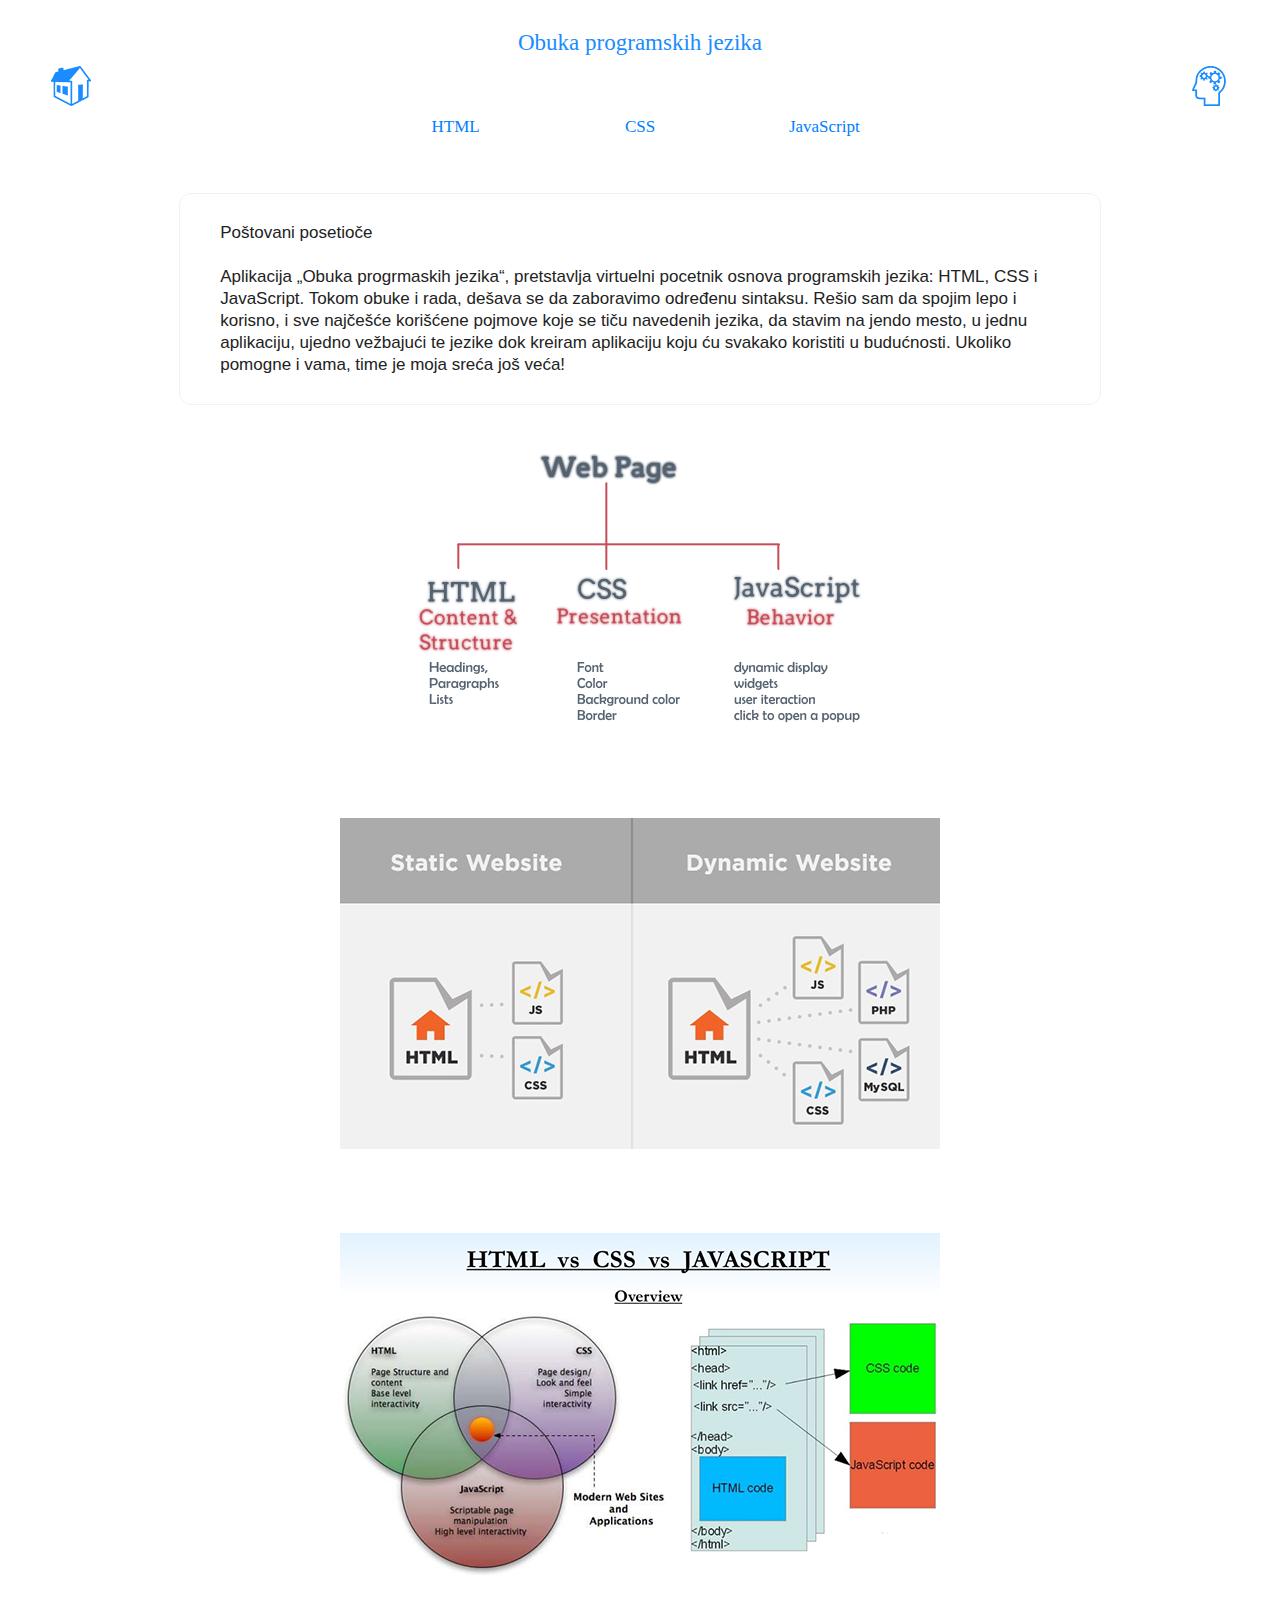
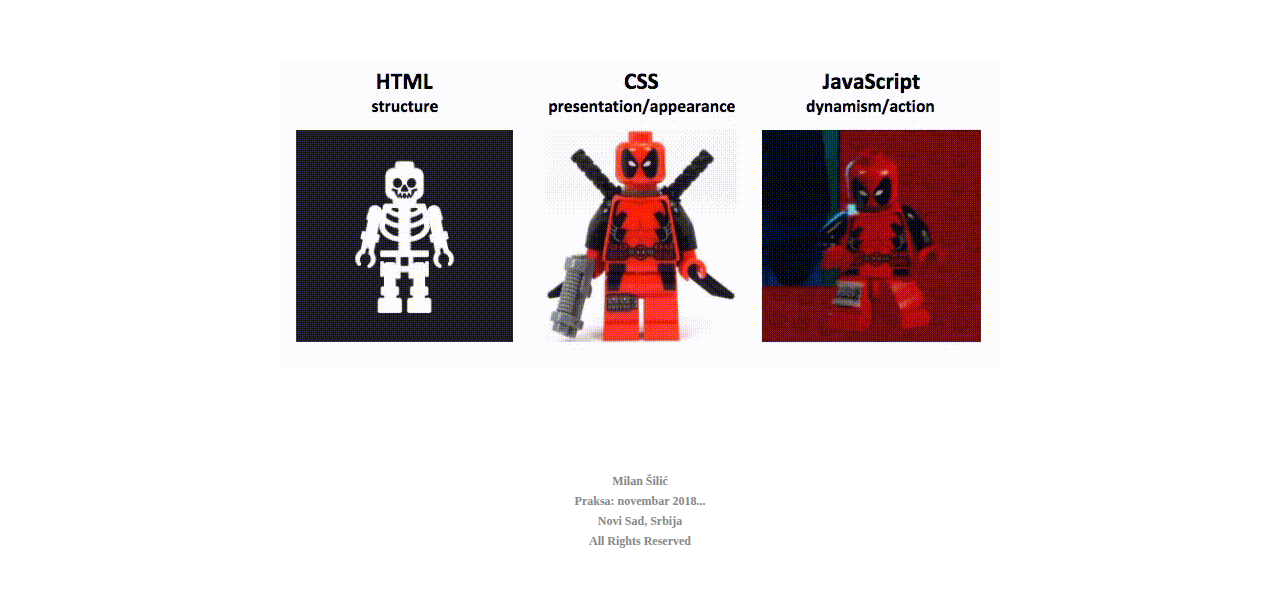
<file: index.html>
<!doctype html>
<html lang="en">
<head>
	<meta name="viewport" content="width=device-width, initial-scale=1.0, maximum-scale=1.0, user-scalable=0" />
	<meta charset="utf-8">
	<title>Obuka home</title>
    <link rel="stylesheet" type="text/css" href="style/style.css">
</head>
<body>
<main>		
	<header>
		<p>Obuka programskih jezika</p>	
	</header>
	<nav class="navico"> 
		<ul>
			<li><a href="index.html" class="aico1"></a></li>
			<li><a href="practice.html" class="aico2"></a></li>
		</ul>
	</nav>
	<nav class="navmain">
		<ul>
			<li><a href="html.html">HTML</a></li>
			<li><a href="css.html">CSS</a></li>
			<li><a href="js.html">JavaScript</a></li>
		</ul>
	</nav>
	<section class="secmain">
		<article class="mainarticle tal">Poštovani posetioče</br></br>
		Aplikacija „Obuka progrmaskih jezika“, pretstavlja virtuelni pocetnik osnova 
		programskih jezika: HTML, CSS i JavaScript. Tokom obuke i rada, dešava se da 
		zaboravimo određenu sintaksu. Rešio sam da spojim lepo i korisno, i sve najčešće 
		korišćene pojmove koje se tiču navedenih jezika, da stavim na jendo mesto, u 
		jednu aplikaciju, ujedno vežbajući te jezike dok kreiram aplikaciju koju ću 
		svakako koristiti u budućnosti. Ukoliko pomogne i vama, time je moja sreća 
		još veća!
		</article>
	</section>
	<section class="secimg">
		<img class="img1" src="img/prva.png" width="473px" height="299px">
	</section>
	<section class="secimg">
		<img class="img1" src="img/statdyn1.jpg" width="600px" height="331px">
	</section>
	<section class="secimg">
		<img class="img1" src="img/relation1.jpg" width="600px" height="344px">
	</section>
	<section class="secimg">
		<img class="img1" src="img/lego.gif" width="600px" height="351px">
	</section>
	<footer>
		<p>Milan Šilić</br>Praksa: novembar 2018...</br>Novi Sad, Srbija</br>All Rights Reserved</p>
	</footer>
</main>
	
	<script type="text/javascript" src="scripts/script.js"></script>
	
</body>
</html>
</file>
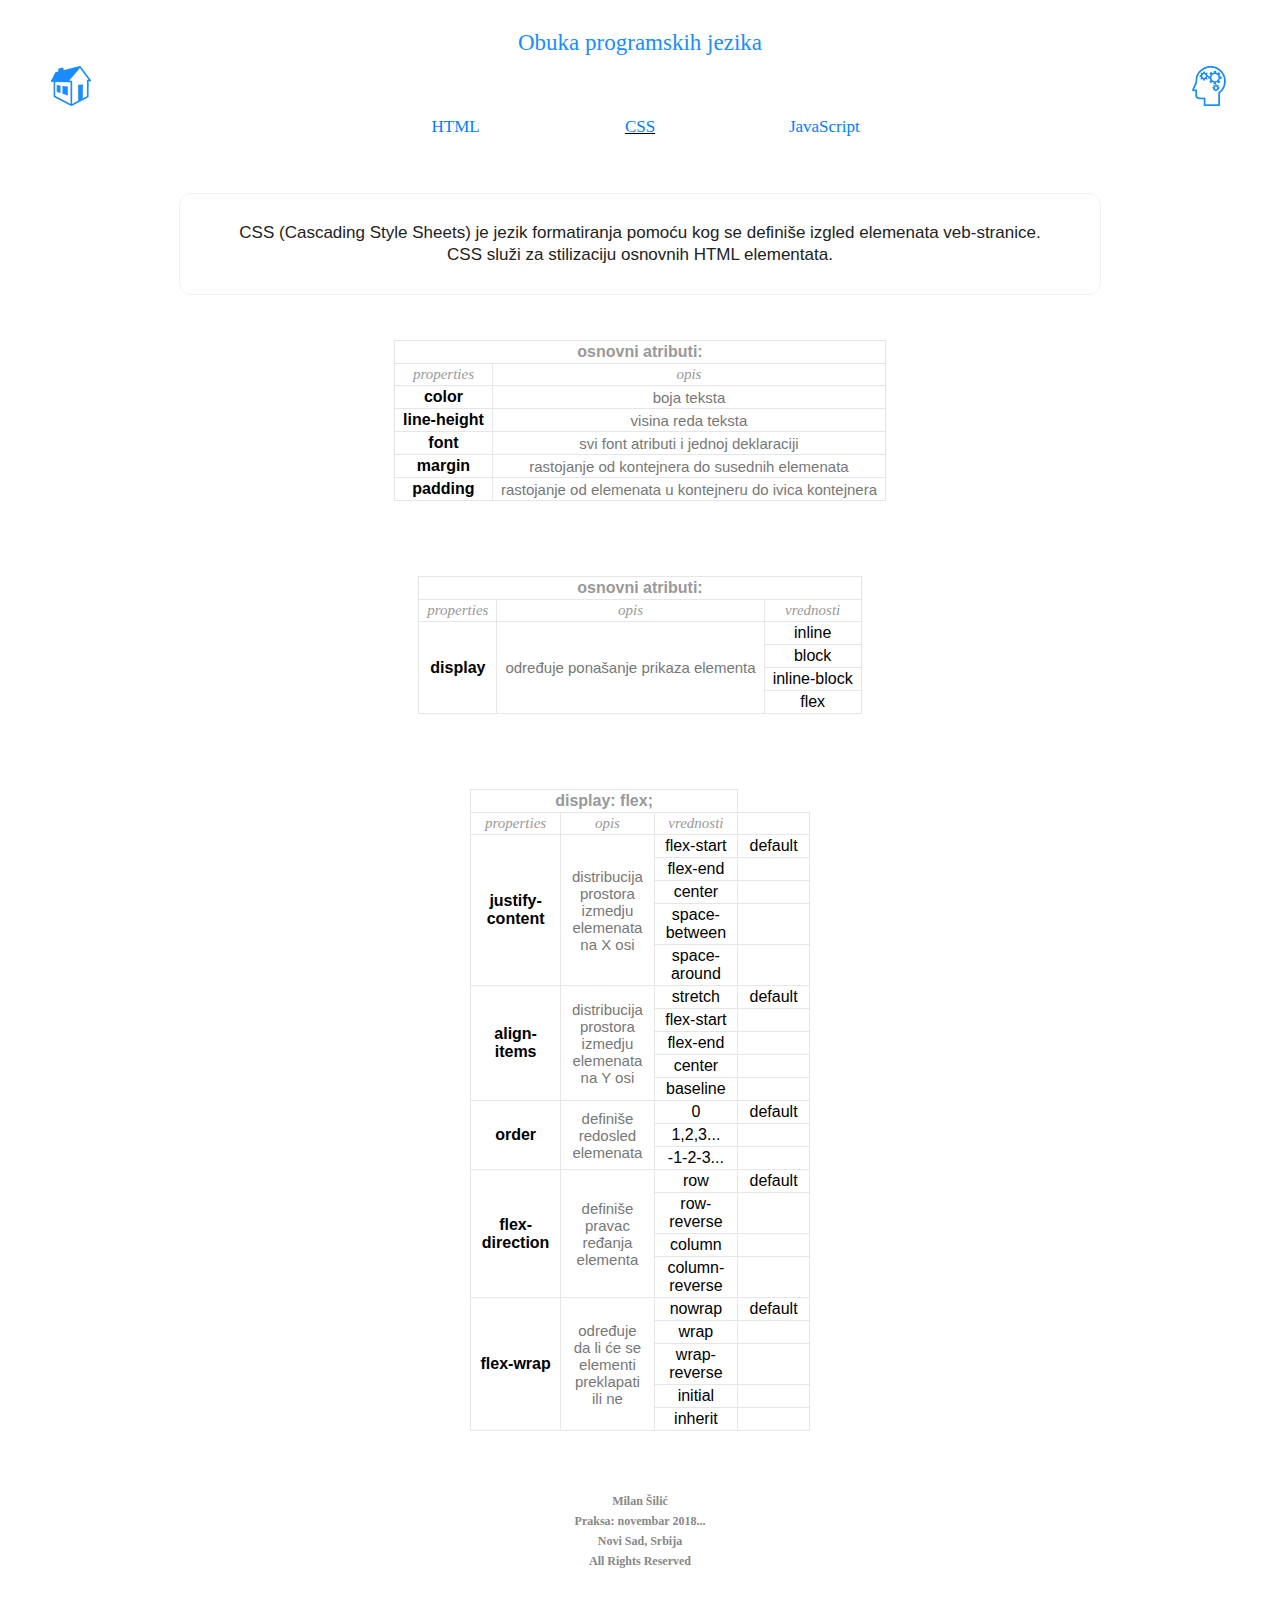
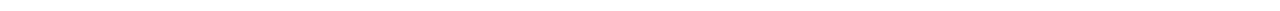
<file: css.html>
<!doctype html>
<html lang="en">
<head>
	<meta name="viewport" content="width=device-width, initial-scale=1.0, maximum-scale=1.0, user-scalable=0" />
	<meta charset="utf-8">
	<title>Obuka CSS</title>
    <link rel="stylesheet" type="text/css" href="style/style.css">
</head>
<body>
	<main>
		<a href="index.html" class="ico1"></a>
		<a href="practice.html" class="ico2"></a>
		<header>Obuka programskih jezika</header>
		
		<nav class="navico"> 
			<ul>
				<li><a href="index.html" class="aico1"></a></li>
				<li><a href="practice.html" class="aico2"></a></li>
			</ul>
		</nav>

		<nav class="navmain">
			<ul>
				<li><a href="html.html">HTML</a></li>
				<li class="undrln"><a href="css.html">CSS</a></li>
				<li><a href="js.html">JavaScript</a></li>
			</ul>
		</nav>
		
		<section class="secmain">
			<article class="mainarticle"> CSS (Cascading Style Sheets) je jezik formatiranja pomoću kog se 
			definiše izgled elemenata veb-stranice. CSS služi za stilizaciju osnovnih HTML elementata.
			</article>
		</section>
		
		<section class="secmain">
			<table class="table3">
				<tr>
					<th class="title3" colspan="2">osnovni atributi:</th>
				</tr>
				<tr class="tableheading">
					<td>properties</td>
					<td>opis</td>
				</tr>
				<tr>
					<th>color</th>
					<td class="text2">boja teksta</td>
				</tr>
				<tr>
					<th>line-height</th>
					<td class="text2">visina reda teksta</td>
				</tr>
				<tr>
					<th>font</th>
					<td class="text2">svi font atributi i jednoj deklaraciji</td>
				</tr>
				<tr>
					<th>margin</th>
					<td class="text2">rastojanje od kontejnera do susednih elemenata</td>
				</tr>
				<tr>
					<th>padding</th>
					<td class="text2">rastojanje od elemenata u kontejneru do ivica kontejnera</td>
				</tr>
			</table>
		</section>
				
		<section class="secmain">
			<table class="table3">
				<tr>
					<th class="title3" colspan="3">osnovni atributi:</th>
				</tr>
				<tr class="tableheading">
					<td>properties</td>
					<td>opis</td>
					<td>vrednosti</td>
				</tr>		
				<tr>
					<th rowspan="4">display</th>
					<td rowspan="4" class="text2">određuje ponašanje prikaza elementa</td>
					<td>inline</td>
				</tr>
				<tr>
					<td>block</td>
				</tr>
				<tr>
					<td>inline-block</td>
				</tr>
				<tr>
					<td>flex</td>
				</tr>
			</table>
		</section>
		
		<section class="secmain">
			<table class="table1">
				<tr>
					<th class="title3" colspan="3">display: flex;</th>
				</tr>
				<tr class="tableheading">
					<td>properties</td>
					<td>opis</td>
					<td>vrednosti</td>
					<td></td>
				</tr>
				<tr>
					<th rowspan="5">justify-content</th>
					<td rowspan="5" class="text2">distribucija prostora izmedju elemenata na X osi</td>
					<td>flex-start</td>
					<td>default</td>
				</tr>
				<tr>
					<td>flex-end</td>
					<td></td>
				</tr>
				<tr>
					<td>center</td>
					<td></td>
				</tr>
				<tr>
					<td>space-between</td>
					<td></td>
				</tr>
				<tr>
					<td>space-around</td>
					<td></td>
				</tr>
				<tr>
					<th rowspan="5">align-items</th>
					<td rowspan="5" class="text2">distribucija prostora izmedju elemenata na Y osi</td>
					<td>stretch</td>
					<td>default</td>
				</tr>
				<tr>
					<td>flex-start</td>
					<td></td>
				</tr>
				<tr>
					<td>flex-end</td>
					<td></td>
				</tr>
				<tr>
					<td>center</td>
					<td></td>
				</tr>
				<tr>
					<td>baseline</td>
					<td></td>
				</tr>
				<tr>
					<th rowspan="3">order</th>
					<td rowspan="3" class="text2">definiše redosled elemenata</td>
					<td>0</td>
					<td>default</td>
				</tr>
				<tr>
					<td>1,2,3...</td>
					<td></td>
				</tr>
				<tr>
					<td>-1-2-3...</td>
					<td></td>
				</tr>
				<tr>
					<th rowspan="4">flex-direction</th>
					<td rowspan="4" class="text2">definiše pravac ređanja elementa</td>
					<td>row</td>
					<td>default</td>
				</tr>
				<tr>
					<td>row-reverse</td>
					<td></td>
				</tr>
				<tr>
					<td>column</td>
					<td></td>
				</tr>
				<tr>
					<td>column-reverse</td>
					<td></td>
				</tr>
				<tr>
					<th rowspan="5">flex-wrap</th>
					<td rowspan="5" class="text2">određuje da li će se elementi preklapati ili ne</td>
					<td>nowrap</td>
					<td>default</td>
				</tr>
				<tr>
					<td>wrap</td>
					<td></td>
				</tr>
				<tr>
					<td>wrap-reverse</td>
					<td></td>
				</tr>
				<tr>
					<td>initial</td>
					<td></td>
				</tr>
				<tr>
					<td>inherit</td>
					<td></td>
				</tr>
			</table>
		</section>
		
		<footer>
			<p>Milan Šilić</br>Praksa: novembar 2018...</br>Novi Sad, Srbija</br>All Rights Reserved</p>
		</footer>
	</main>
	
	<script type="text/javascript" src="scripts/script.js"></script>
	
</body>
</html>
</file>
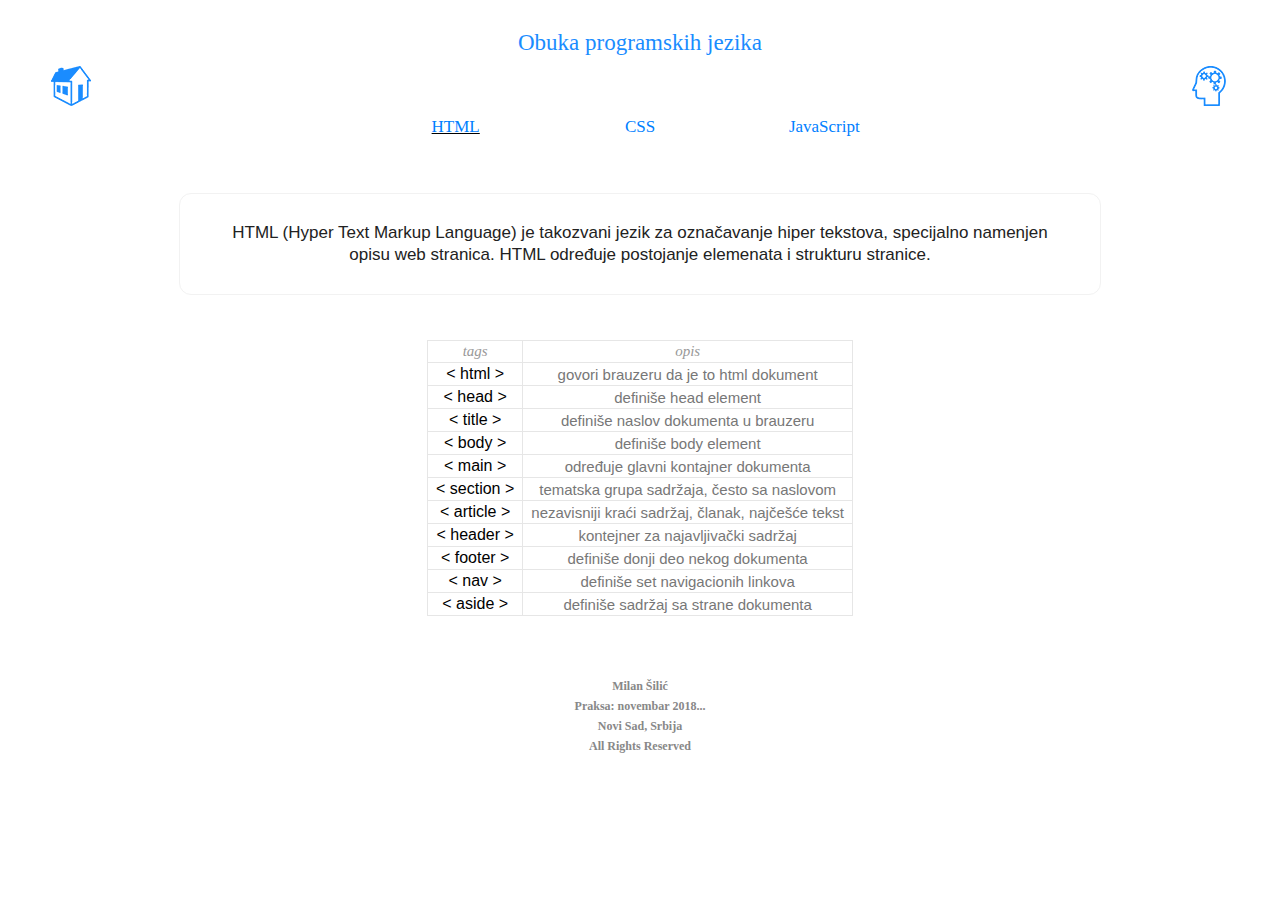
<file: html.html>
<!doctype html>
<html lang="en">
<head>
	<meta name="viewport" content="width=device-width, initial-scale=1.0, maximum-scale=1.0, user-scalable=0" />
	<meta charset="utf-8">
	<title>Obuka HTML</title>
    <link rel="stylesheet" type="text/css" href="style/style.css">
</head>
<body>
	<main>
		<a href="index.html" class="ico1"></a>
		<a href="practice.html" class="ico2"></a>
		<header>
			Obuka programskih jezika
		</header>
		
		<nav class="navico"> 
			<ul>
				<li><a href="index.html" class="aico1"></a></li>
				<li><a href="practice.html" class="aico2"></a></li>
			</ul>
		</nav>

		<nav class="navmain">
			<ul>
				<li class="undrln"><a href="html.html">HTML</a></li>
				<li><a href="css.html">CSS</a></li>
				<li><a href="js.html">JavaScript</a></li>
			</ul>
		</nav>
		
		<section class="secmain">
			<article class="mainarticle"> HTML (Hyper Text Markup Language) je takozvani jezik 
				za označavanje hiper tekstova, specijalno namenjen opisu web stranica. HTML 
				određuje postojanje elemenata i strukturu stranice.
			</article>
		</section>
		<section class="secmain">
			<table>
				<tr class="tableheading"><td>tags</td><td>opis</td></tr>
				<tr><td>< html ></td><td class="text2">govori brauzeru da je to html dokument</td></tr>
				<tr><td>< head ></td><td class="text2">definiše head element</td></tr>
				<tr><td>< title ></td><td class="text2">definiše naslov dokumenta u brauzeru</td></tr>
				<tr><td>< body ></td><td class="text2">definiše body element</td></tr>
				<tr><td>< main ></td><td class="text2">određuje glavni kontajner dokumenta</td></tr>
				<tr><td>< section ></td><td class="text2">tematska grupa sadržaja, često sa naslovom</td></tr>
				<tr><td>< article ></td><td class="text2">nezavisniji kraći sadržaj, članak, najčešće tekst</td></tr>
				<tr><td>< header ></td><td class="text2">kontejner za najavljivački sadržaj</td></tr>
				<tr><td>< footer ></td><td class="text2">definiše donji deo nekog dokumenta</td></tr>
				<tr><td>< nav ></td><td class="text2">definiše set navigacionih linkova</td></tr>
				<tr><td>< aside ></td><td class="text2">definiše sadržaj sa strane dokumenta</td></tr>
			</table>
		</section>
		
		<footer>
			<p>Milan Šilić</br>Praksa: novembar 2018...</br>Novi Sad, Srbija</br>All Rights Reserved</p>
		</footer>
	</main>
	
	<script type="text/javascript" src="scripts/script.js"></script>
	
</body>
</html>
</file>
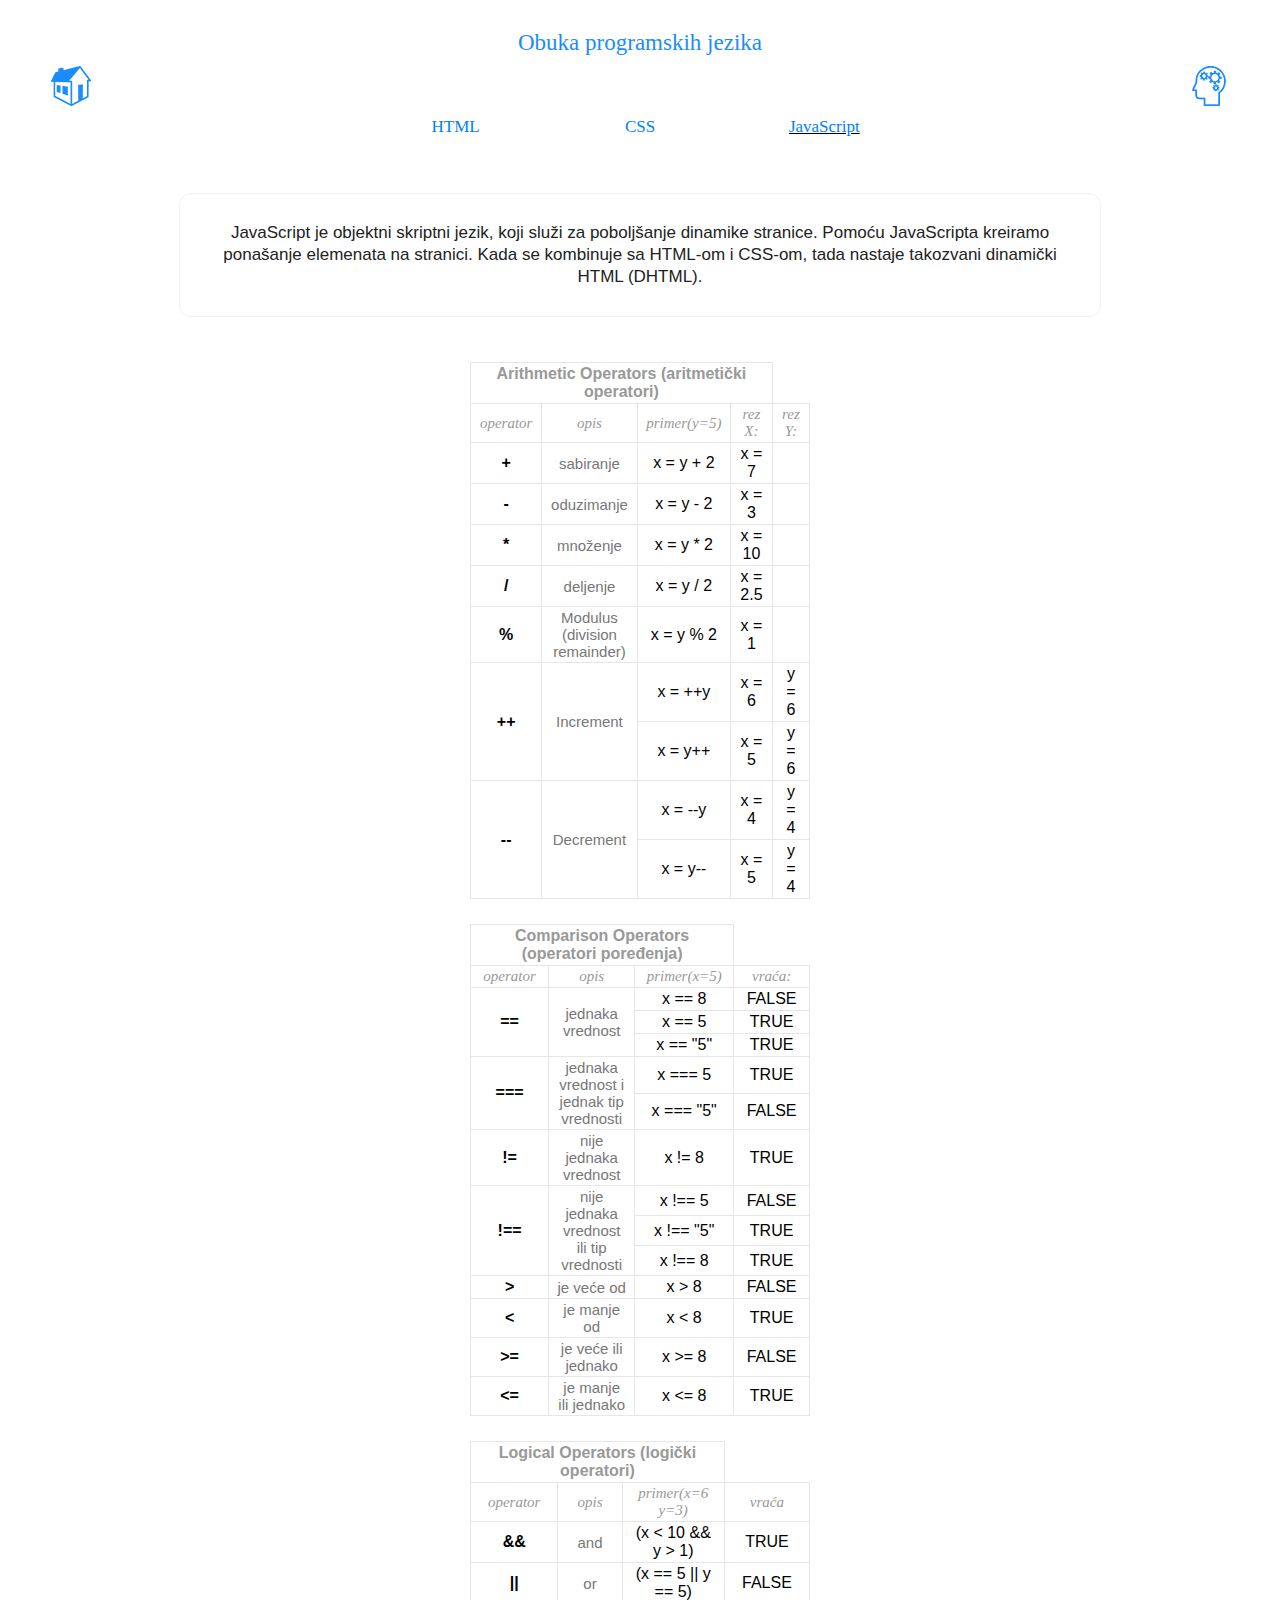
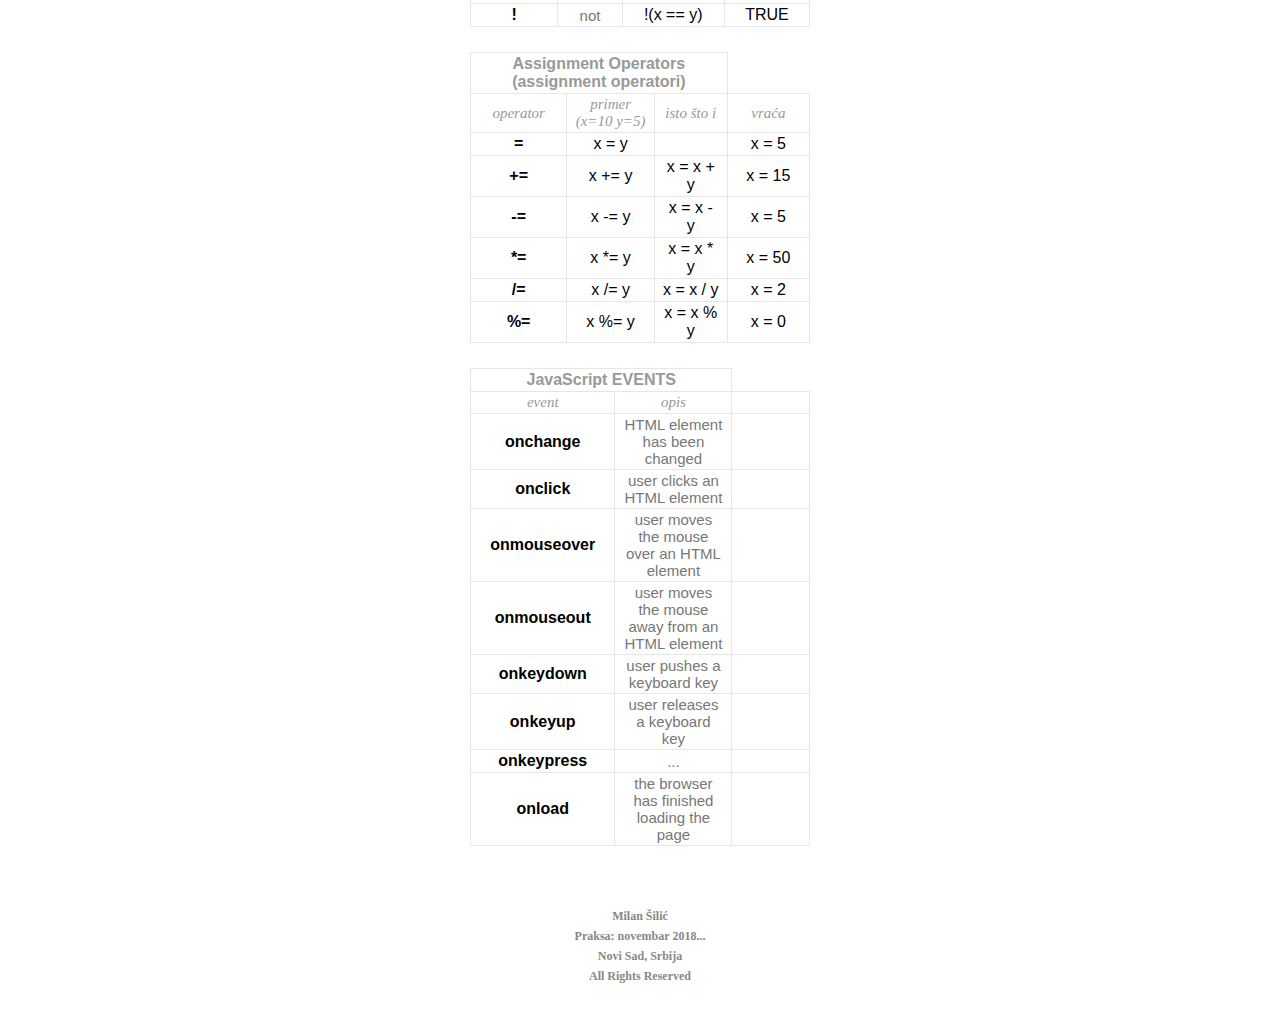
<file: js.html>
<!doctype html>
<html lang="en">
<head>
	<meta name="viewport" content="width=device-width, initial-scale=1.0, maximum-scale=1.0, user-scalable=0" />
	<meta charset="utf-8">
	<title>Obuka JavaScript</title>
    <link rel="stylesheet" type="text/css" href="style/style.css">
</head>
<body>
	<main>
		<a href="index.html" class="ico1"></a>
		<a href="practice.html" class="ico2"></a>
		<header>
			Obuka programskih jezika
		</header>
		
		<nav class="navico"> 
			<ul>
				<li><a href="index.html" class="aico1"></a></li>
				<li><a href="practice.html" class="aico2"></a></li>
			</ul>
		</nav>

		<nav class="navmain">
			<ul>
				<li><a href="html.html">HTML</a></li>
				<li><a href="css.html">CSS</a></li>
				<li class="undrln"><a href="js.html">JavaScript</a></li>
			</ul>
		</nav>

		<section class="secmain">
			<article class="mainarticle"> JavaScript je objektni skriptni jezik, koji služi za poboljšanje 
			dinamike stranice. Pomoću JavaScripta kreiramo ponašanje elemenata na stranici. Kada se 
			kombinuje sa HTML-om i CSS-om, tada nastaje takozvani dinamički HTML (DHTML).
			</article>
		</section>
		
		<section class="secmain">
			<table class="table1">
				<tr>
					<th class="title3" colspan="4">Arithmetic Operators (aritmetički operatori)</th>
				</tr>
				<tr class="tableheading">
					<td>operator</td>
					<td>opis</td>
					<td>primer(y=5)</td>
					<td>rez X:</td>
					<td>rez Y:</td>
				</tr>
				<tr>
					<th>+</th>
					<td class="text2">sabiranje</td>
					<td>x = y + 2</td>
					<td>x = 7</td>
					<td></td>
				</tr>
				<tr>
					<th>-</th>
					<td class="text2">oduzimanje</td>
					<td>x = y - 2</td>
					<td>x = 3</td>
					<td></td>
				</tr>
				<tr>
					<th>*</th>
					<td class="text2">množenje</td>
					<td>x = y * 2</td>
					<td>x = 10</td>
					<td></td>
				</tr>
				<tr>
					<th>/</th>
					<td class="text2">deljenje</td>
					<td>x = y / 2</td>
					<td>x = 2.5</td>
					<td></td>
				</tr>
				<tr>
					<th>%</th>
					<td class="text2">Modulus (division remainder)</td>
					<td>x = y % 2</td>
					<td>x = 1</td>
					<td></td>
				</tr>
				<tr>
					<th rowspan="2">++</th>
					<td rowspan="2" class="text2">Increment</td>
					<td>x = ++y</td>
					<td>x = 6</td>
					<td>y = 6</td>
				</tr>
				<tr>
					<td>x = y++</td>
					<td>x = 5</td>
					<td>y = 6</td>
				</tr>
				<tr>
					<th rowspan="2">--</th>
					<td rowspan="2" class="text2">Decrement</td>
					<td>x = --y</td>
					<td>x = 4</td>
					<td>y = 4</td>
				</tr>
				<tr>
					<td>x = y--</td>
					<td>x = 5</td>
					<td>y = 4</td>
				</tr>
			</table>
		</section>
		
		<section class="secmain">
			<table class="table1">
				<tr>
					<th class="title3" colspan="3">Comparison Operators (operatori poređenja)</th>
				</tr>
				<tr class="tableheading">
					<td>operator</td>
					<td>opis</td>
					<td>primer(x=5)</td>
					<td>vraća:</td>
				</tr>
				<tr>
					<th rowspan="3">==</th>
					<td rowspan="3" class="text2">jednaka vrednost</td>
					<td>x == 8</td>
					<td>FALSE</td>
				</tr>
				<tr>
					<td>x == 5</td>
					<td>TRUE</td>
				</tr>
				<tr>
					<td>x == "5"</td>
					<td>TRUE</td>
				</tr>
				<tr>
					<th rowspan="2">===</th>
					<td rowspan="2" class="text2">jednaka vrednost i jednak tip vrednosti</td>
					<td>x === 5</td>
					<td>TRUE</td>
				</tr>
				<tr>
					<td>x === "5"</td>
					<td>FALSE</td>
				</tr>
				<tr>
					<th>!=</th>
					<td class="text2">nije jednaka vrednost</td>
					<td>x != 8</td>
					<td>TRUE</td>
				</tr>
				<tr>
					<th rowspan="3">!==</th>
					<td rowspan="3" class="text2">nije jednaka vrednost ili tip vrednosti</td>
					<td>x !== 5</td>
					<td>FALSE</td>
				</tr>
				<tr>
					<td>x !== "5"</td>
					<td>TRUE</td>
				</tr>
				<tr>
					<td>x !== 8</td>
					<td>TRUE</td>
				</tr>
				<tr>
					<th >></th>
					<td class="text2">je veće od</td>
					<td>x > 8</td>
					<td>FALSE</td>
				</tr>
				<tr>
					<th ><</th>
					<td class="text2">je manje od</td>
					<td>x < 8</td>
					<td>TRUE</td>
				</tr>
				<tr>
					<th >>=</th>
					<td class="text2">je veće ili jednako</td>
					<td>x >= 8</td>
					<td>FALSE</td>
				</tr>
				<tr>
					<th ><=</th>
					<td class="text2">je manje ili jednako</td>
					<td>x <= 8</td>
					<td>TRUE</td>
				</tr>
			</table>
		</section>
		<section class="secmain">
			<table class="table1">
				<tr>
					<th class="title3" colspan="3">Logical Operators (logički operatori)</th>
				</tr>
				<tr class="tableheading">
					<td>operator</td>
					<td>opis</td>
					<td>primer(x=6 y=3)</td>
					<td>vraća</td>
				</tr>
				<tr>
					<th >&&</th>
					<td class="text2">and</td>
					<td>(x < 10 && y > 1)</td>
					<td>TRUE</td>
				</tr>
				<tr>
					<th >||</th>
					<td class="text2">or</td>
					<td>(x == 5 || y == 5)</td>
					<td>FALSE</td>
				</tr>
				<tr>
					<th >!</th>
					<td class="text2">not</td>
					<td>!(x == y)</td>
					<td>TRUE</td>
				</tr>
			</table>
		</section>
		<section class="secmain">
			<table class="table1">
				<tr>
					<th class="title3" colspan="3">Assignment Operators (assignment operatori)</th>
				</tr>
				<tr class="tableheading">
					<td>operator</td>
					<td>primer (x=10 y=5)</td>
					<td>isto što i</td>
					<td>vraća</td>
				</tr>
				<tr>
					<th >=</th>
					<td>x = y</td>
					<td></td>
					<td>x = 5</td>
				</tr>
				<tr>
					<th >+=</th>
					<td>x += y</td>
					<td>x = x + y</td>
					<td>x = 15</td>
				</tr>
				<tr>
					<th >-=</th>
					<td>x -= y</td>
					<td>x = x - y</td>
					<td>x = 5</td>
				</tr>
				<tr>
					<th >*=</th>
					<td>x *= y</td>
					<td>x = x * y</td>
					<td>x = 50</td>
				</tr>
				<tr>
					<th >/=</th>
					<td>x /= y</td>
					<td>x = x / y</td>
					<td>x = 2</td>
				</tr>
				<tr>
					<th >%=</th>
					<td>x %= y</td>
					<td>x = x % y</td>
					<td>x = 0</td>
				</tr>
			</table>
		</section>
		<section class="secmain">
			<table class="table1">
				<tr>
					<th class="title3" colspan="2">JavaScript EVENTS</th>
				</tr>
				<tr class="tableheading">
					<td>event</td>
					<td>opis</td>
					<td></td>
				</tr>
				<tr>
					<th>onchange</th>
					<td class="text2">HTML element has been changed</td>
					<td></td>
				</tr>
				<tr>
					<th>onclick</th>
					<td class="text2">user clicks an HTML element</td>
					<td></td>
				</tr>
				<tr>
					<th>onmouseover</th>
					<td class="text2">user moves the mouse over an HTML element</td>
					<td></td>
				</tr>
				<tr>
					<th>onmouseout</th>
					<td class="text2">user moves the mouse away from an HTML element</td>
					<td></td>
				</tr>
				<tr>
					<th>onkeydown</th>
					<td class="text2">user pushes a keyboard key</td>
					<td></td>
				</tr>
				<tr>
					<th>onkeyup</th>
					<td class="text2">user releases a keyboard key</td>
					<td></td>
				</tr>
				<tr>
					<th>onkeypress</th>
					<td class="text2">...</td>
					<td></td>
				</tr>
				<tr>
					<th>onload</th>
					<td class="text2">the browser has finished loading the page</td>
					<td></td>
				</tr>
			</table>
		</section>
		<footer>
			<p>Milan Šilić</br>Praksa: novembar 2018...</br>Novi Sad, Srbija</br>All Rights Reserved</p>
		</footer>
	</main>
	
	<script type="text/javascript" src="scripts/script.js"></script>
	
</body>
</html>
</file>
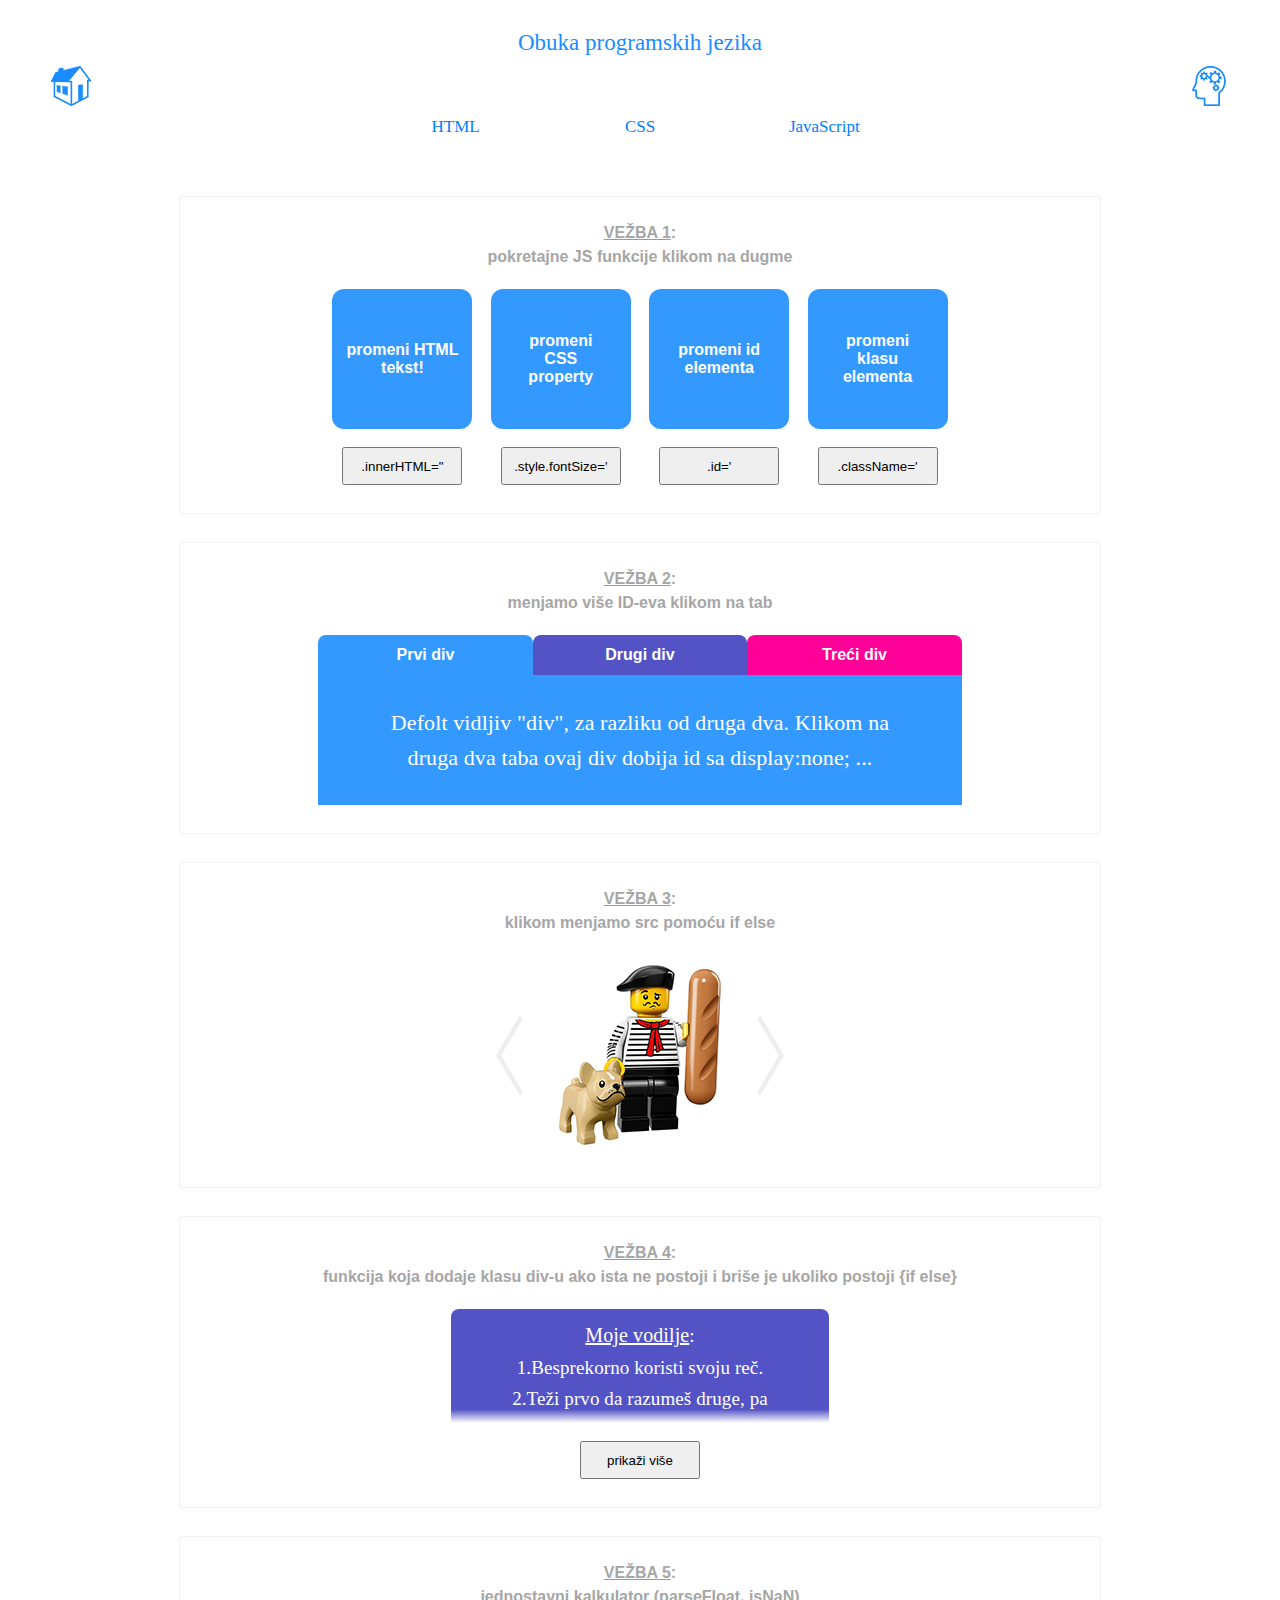
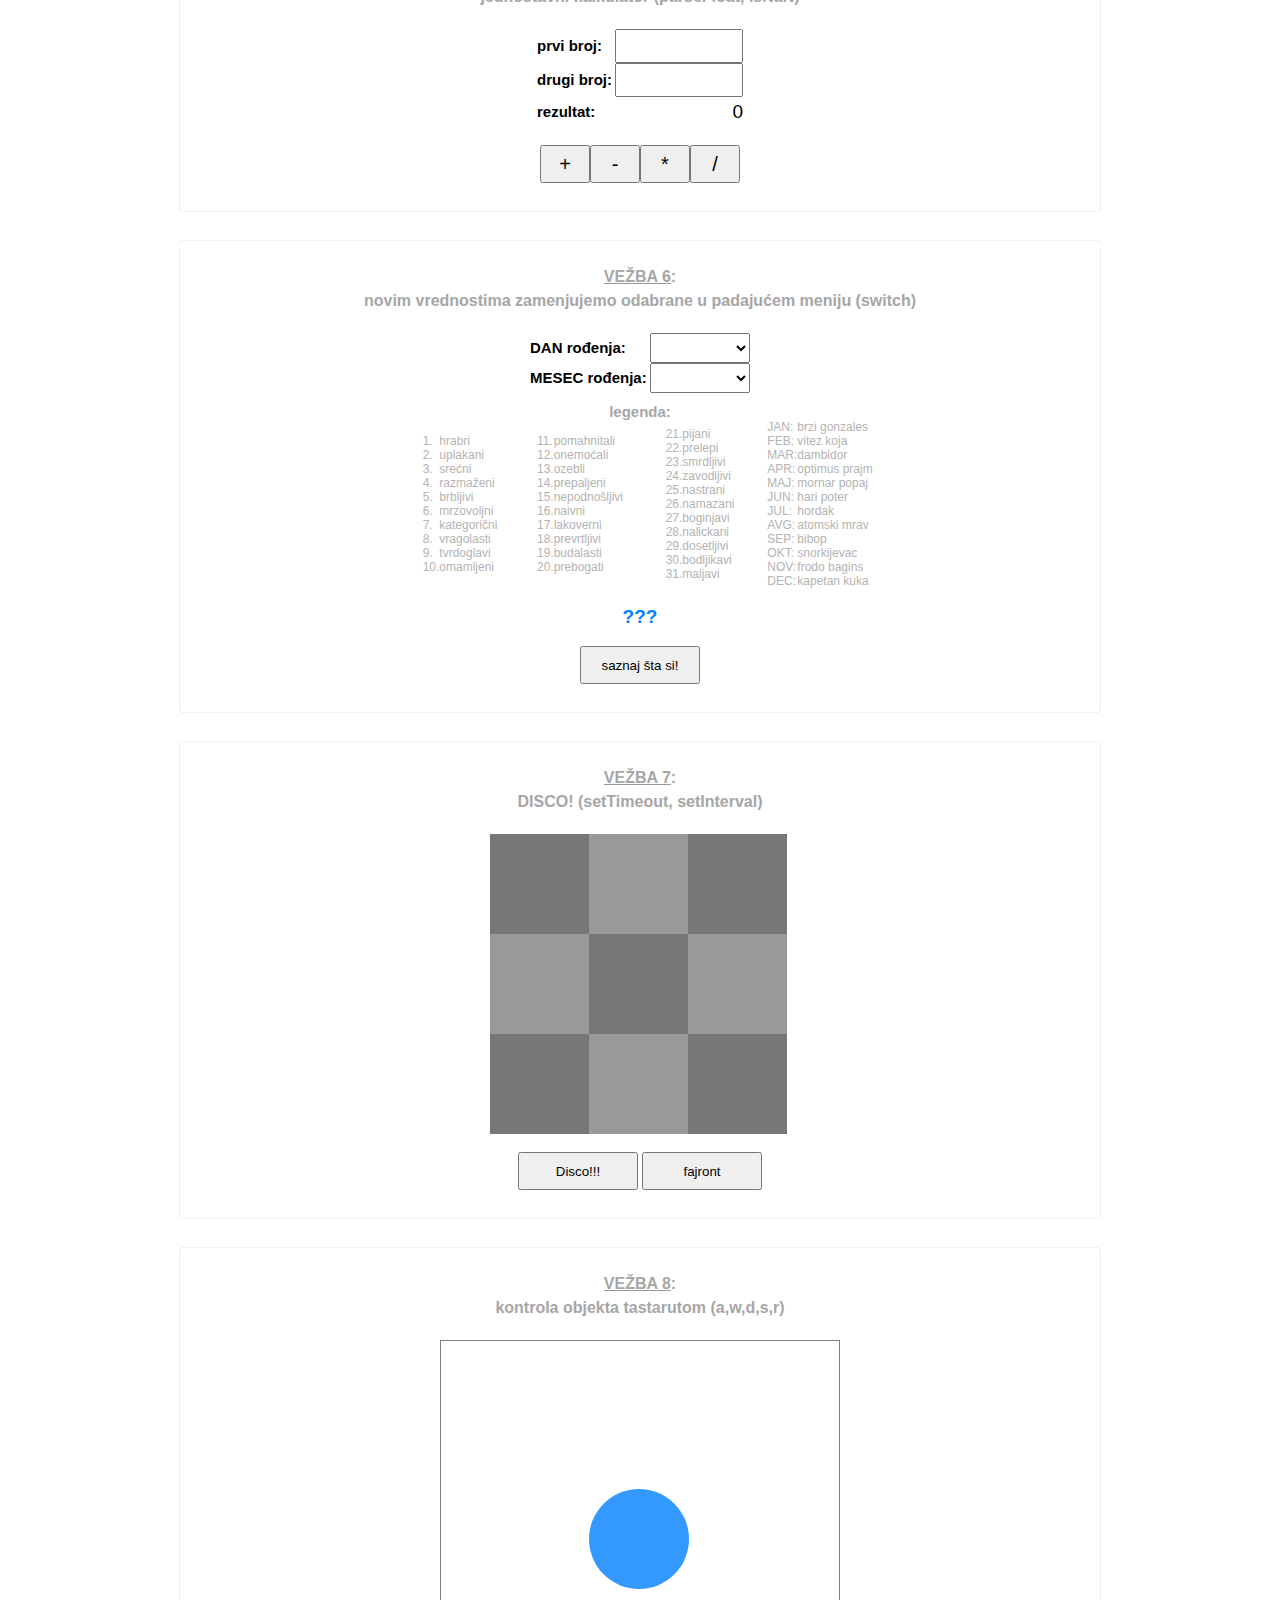
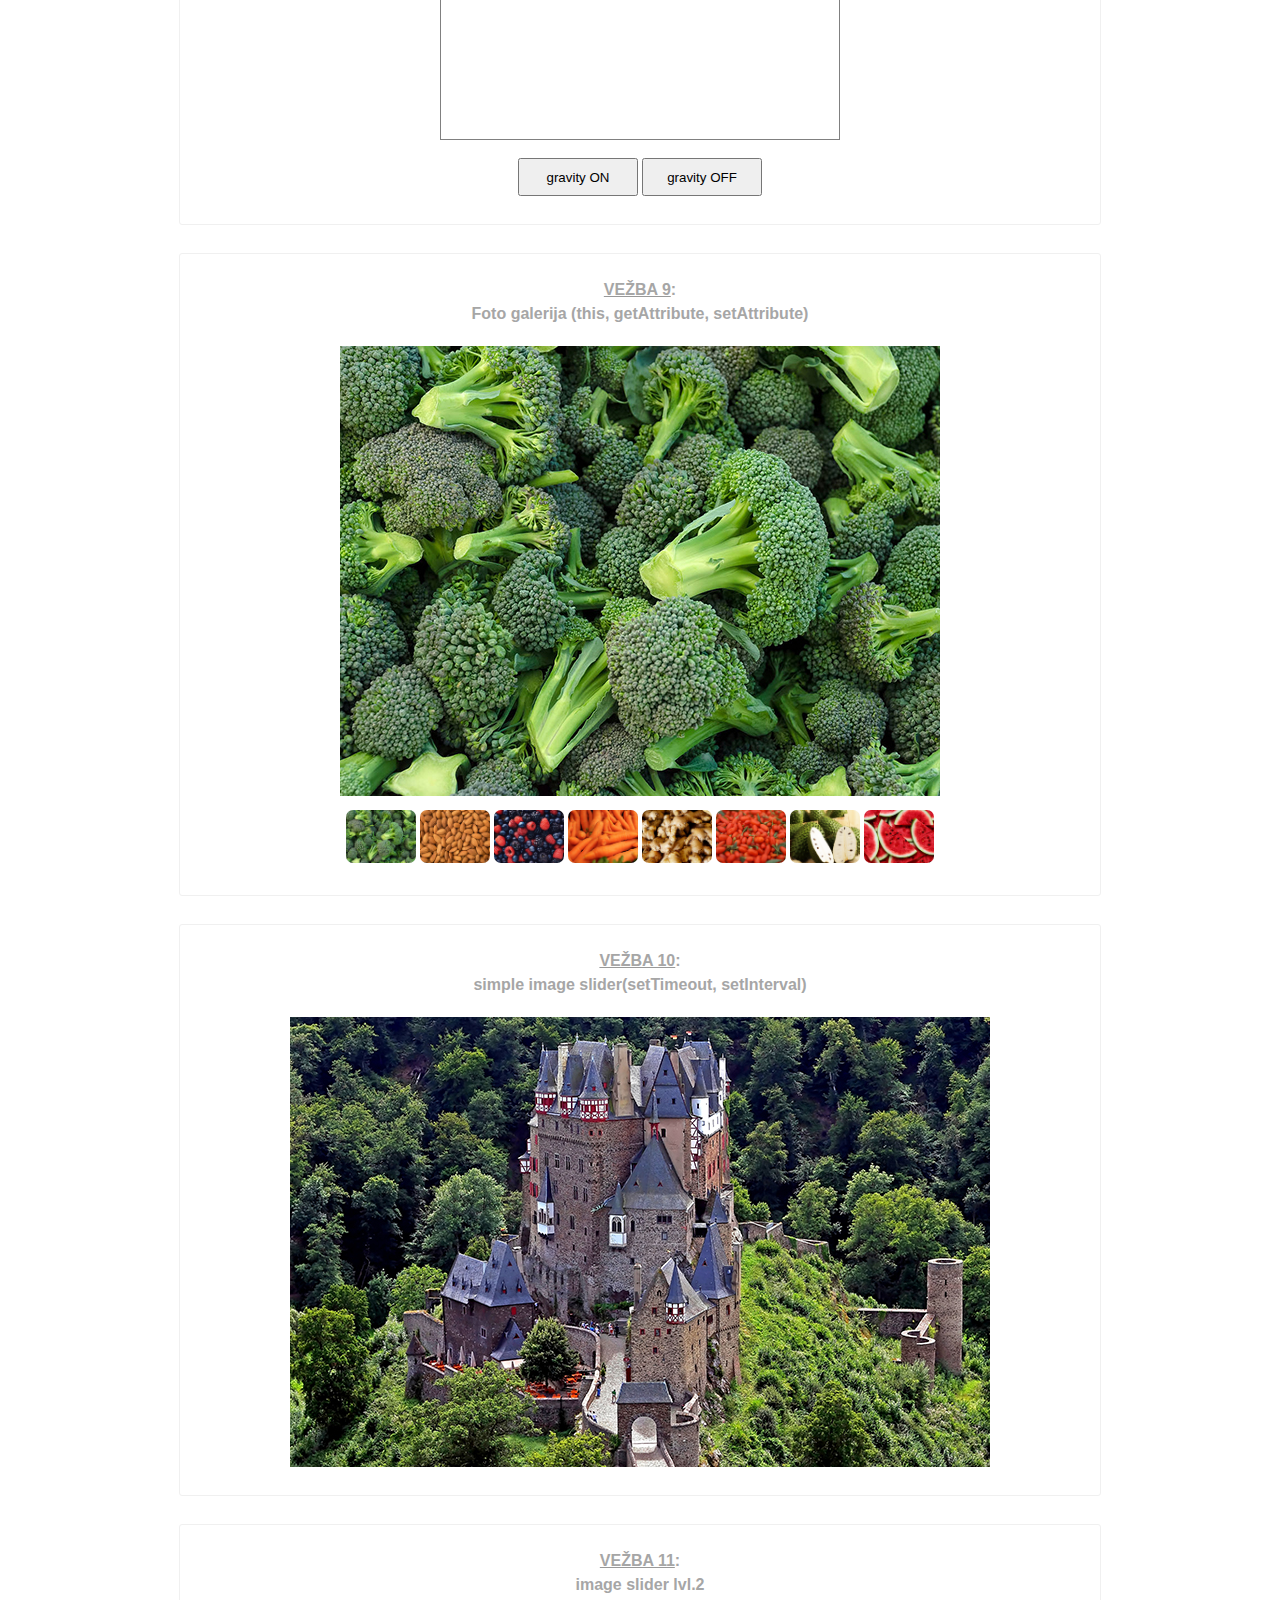
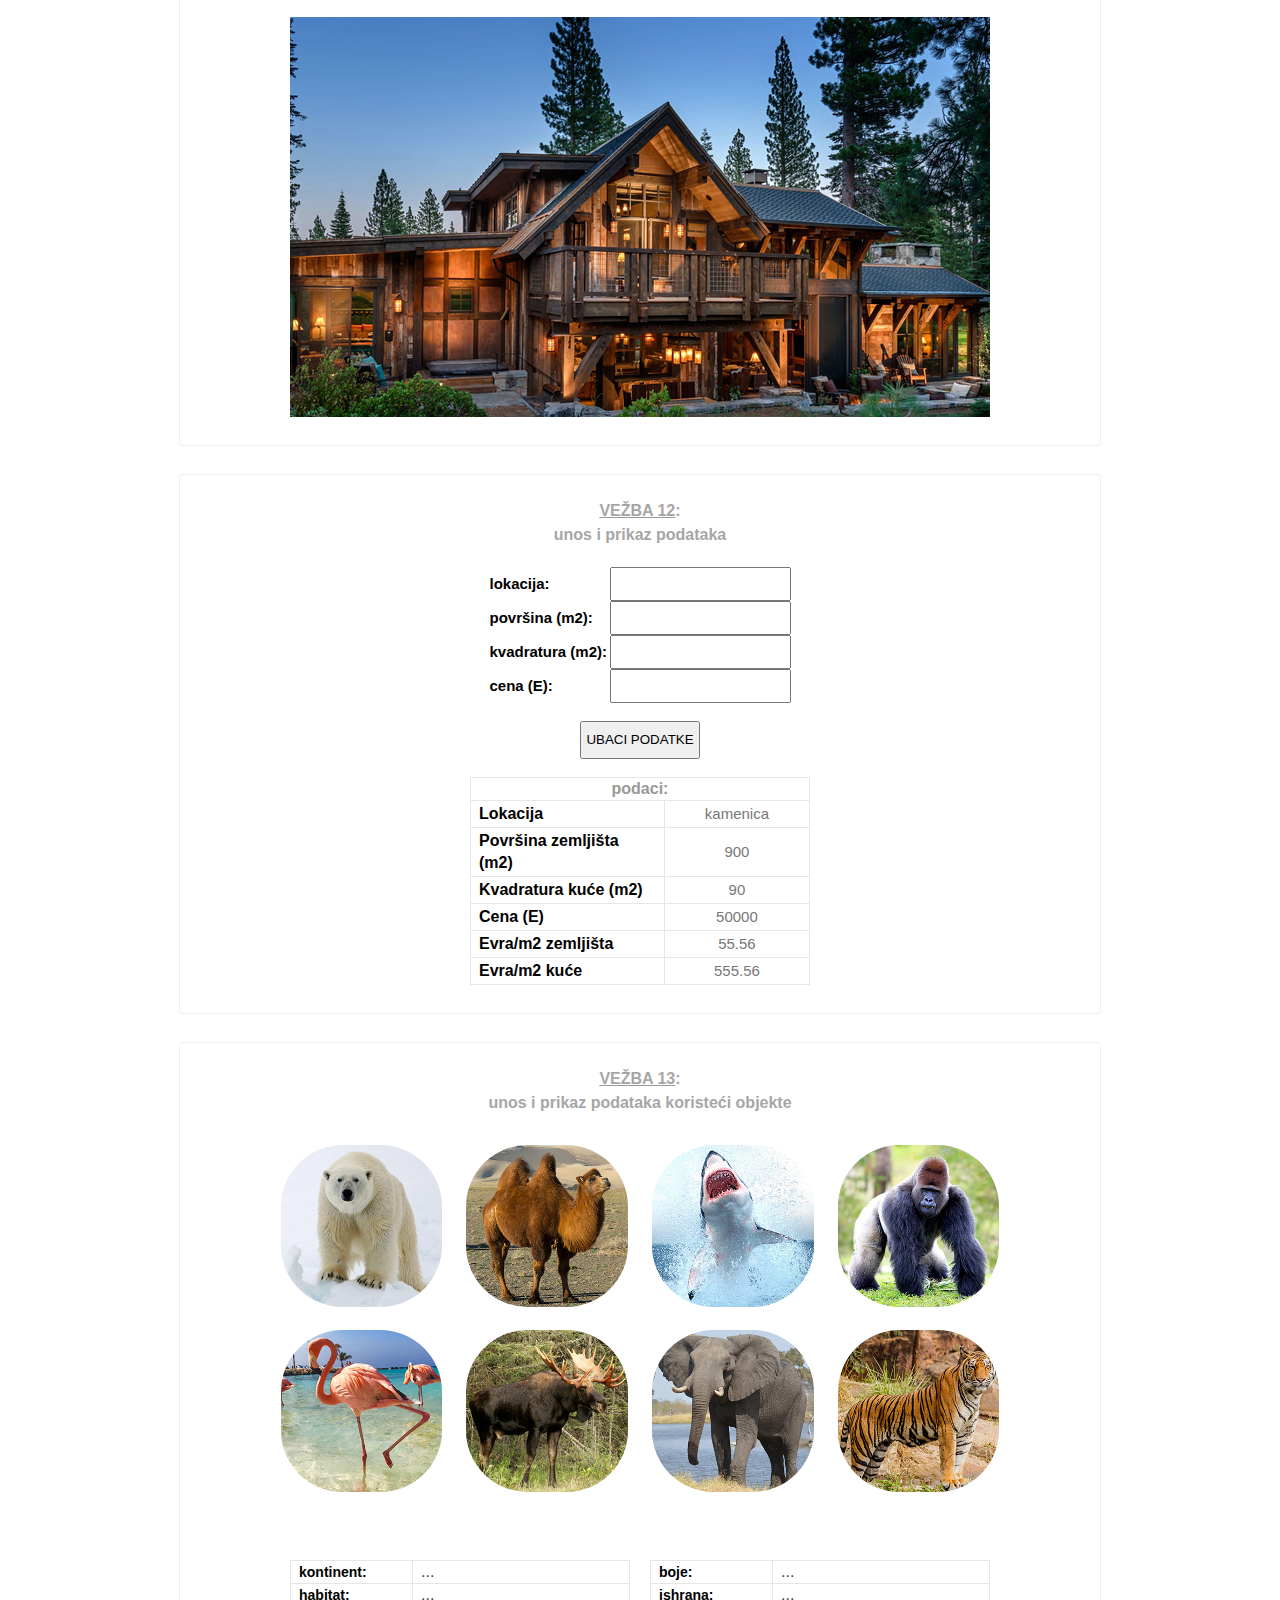
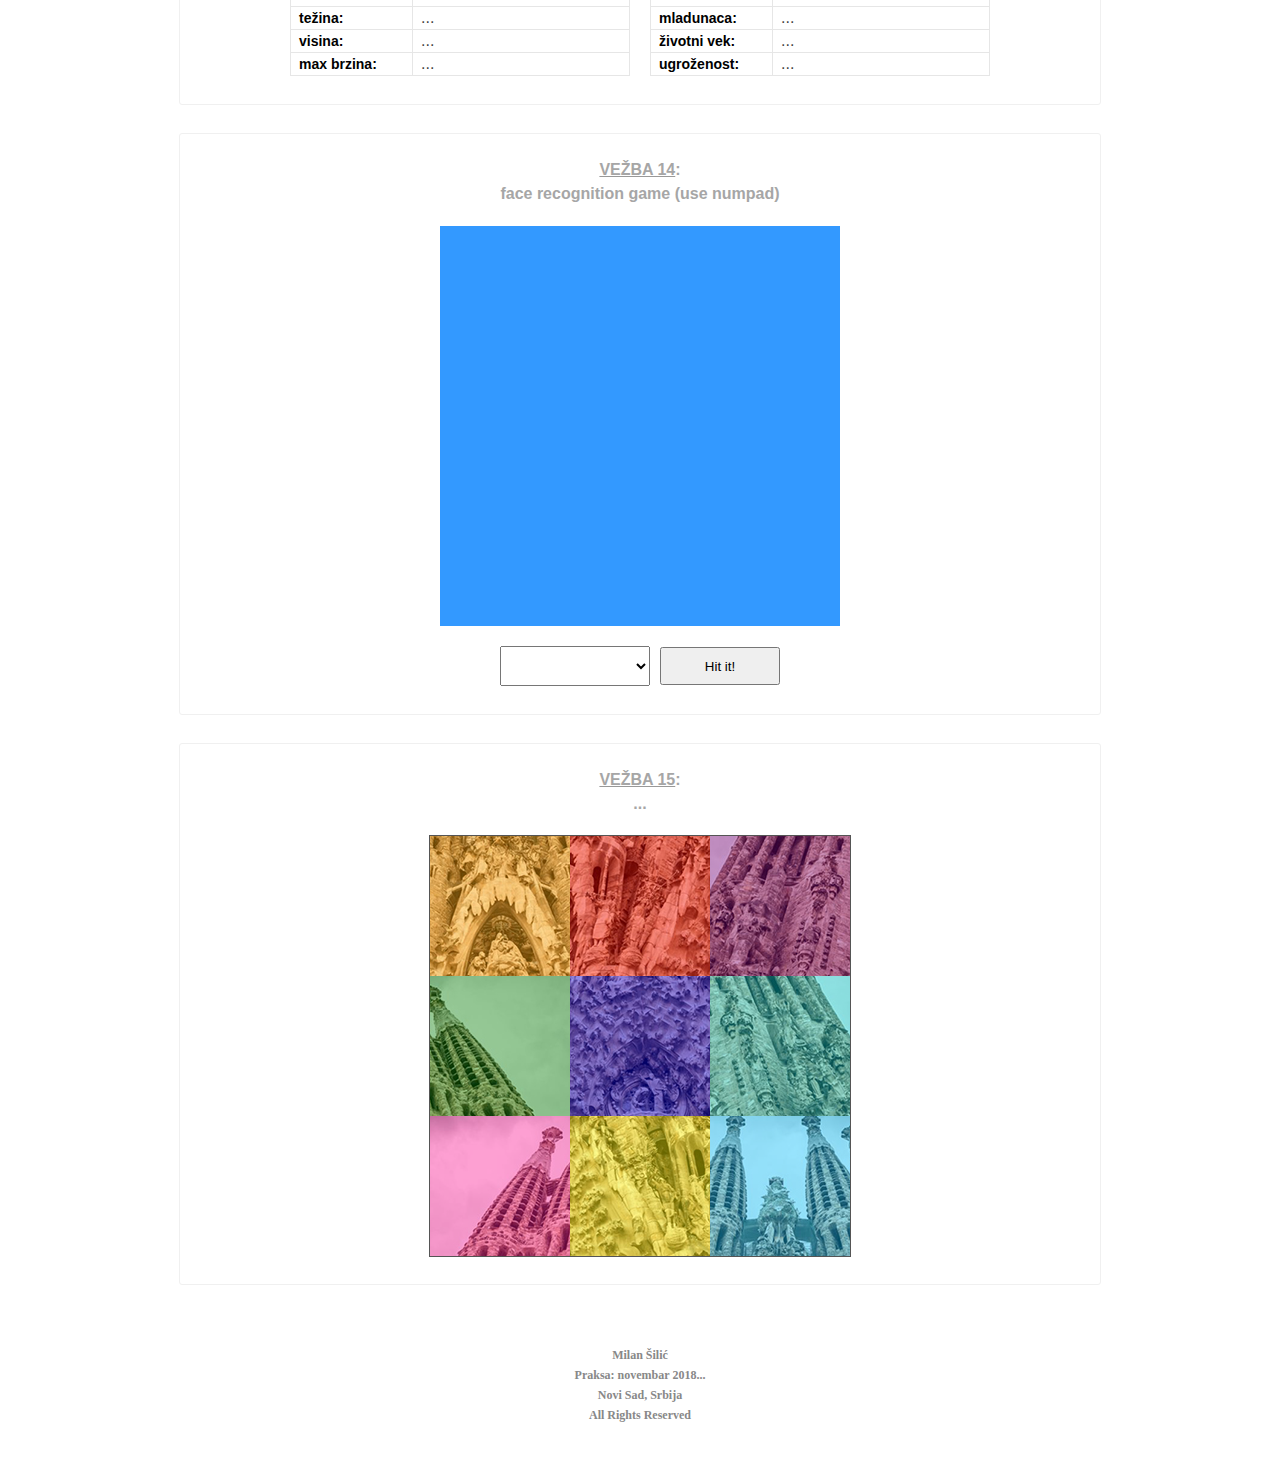
<file: practice.html>
<!doctype html>
<html lang="en">
<head>
	<meta name="viewport" content="width=device-width, initial-scale=1.0, maximum-scale=1.0, user-scalable=0" />
	<meta charset="utf-8">
	<title>Obuka vežba</title>
    <link rel="stylesheet" type="text/css" href="style/style.css">
</head>
<body>
<main>
	<a href="index.html" class="ico1"></a><a href="practice.html" class="ico2"></a>
	<header>Obuka programskih jezika</header>
	<nav class="navico">
		<ul>
			<li><a href="index.html" class="aico1"></a></li>
			<li><a href="practice.html" class="aico2"></a></li>
		</ul>
	</nav>
	<nav class="navmain">
		<ul>
			<li><a href="html.html">HTML</a></li>
			<li><a href="css.html">CSS</a></li>
			<li><a href="js.html">JavaScript</a></li>
		</ul>
	</nav>
<!––VEŽBA 1––>
	<section class="prac flexcolw">
		<h1 class="h1 poi" id="r1"><span class="u">VEŽBA 1</span>:</br>pokretajne JS funkcije klikom na dugme</h1>
		<section class="flexroww">
			<div class="pracEg">
				<div class="pracEgdiv fltexcen" id="div1">promeni HTML tekst!</div>
				<button type="button" id="but1">.innerHTML="</button>
			</div>
			<div class="pracEg">
				<div class="pracEgdiv fltexcen" id="div2">promeni<br/>CSS<br/>property</div>
				<button type="button" id="but2">.style.fontSize='</button>
			</div>
			<div class="pracEg">
				<div class="pracEgdiv fltexcen" id="div3">promeni id elementa</div>
				<button type="button" id="but3">.id='</button>
			</div>
			<div class="pracEg">
				<div class="pracEgdiv fltexcen" id="div4">promeni<br/>klasu<br/>elementa</div>
				<button type="button" id="but4">.className='</button>
			</div>
		</section>	
	</section>
<!––VEŽBA 2––>
	<section class="prac flexcolw">
		<h1 class="h1"><span class="u">VEŽBA 2</span>:</br>menjamo više ID-eva klikom na tab</h1>
		<section class="canv1">
			<section class="canv1btns">
				<div id="but5">Prvi div</div>
				<div id="but6">Drugi div</div>
				<div id="but7">Treći div</div>
			</section>
			<section class="canv1cont">
				<div id="div5">Defolt vidljiv "div", za razliku od druga dva. Klikom na druga dva taba ovaj div dobija id sa display:none; ...</div>
				<div id="div6">Ovaj "div" ima defolt ID sa display:none;. Klikom na svoj tab dobija prazan id, postaje vidljiv, a drugi ne!</div>
				<div id="div7">Ovaj "div" ima defolt ID sa display:none;. Klikom na svoj tab dobija prazan id, postaje vidljiv, a drugi ne!</div>
			</section>
		</section>	
	</section>
<!––VEŽBA 3––>
	<section class="prac flexcolw">
		<h1 class="h1"><span class="u">VEŽBA 3</span>:</br>klikom menjamo src pomoću if else</h1>
		<section class="flexroww">
			<div><img class="img1b" src="img/arrowL.png" width="50" height="150"></div>
			<div><img id="img1" src="img/leg1.png" width="200" height="200"></div>
			<div><img class="img1b" src="img/arrowR.png" width="50" height="150"></div>
		</section>
	</section>
<!––VEŽBA 4––>
	<section class="prac flexcolw">
		<h1 class="h1"><span class="u">VEŽBA 4</span>:</br>funkcija koja dodaje klasu div-u ako ista ne postoji i briše je ukoliko postoji {if else}</h1>
		<div id="div8"><span style="text-decoration:underline; font-size:20px;">Moje vodilje</span>:<br/>
			1.Besprekorno koristi svoju reč.<br/>2.Teži prvo da razumeš druge, pa<br/>tek onda da drugi razumeju tebe.<br/>
			3.Radi nešto samo ako želiš da radiš<br/>4.Bilo da misliš da možeš...<br/>ili da ne možeš... u pravu si!</div>
		<button type="button" id="but8">prikaži više</button>
	</section>
<!––VEŽBA 5––>
	<section class="prac flexcolw">
		<h1 class="h1"><span class="u">VEŽBA 5</span>:</br>jednostavni kalkulator (parseFloat, isNaN)</h1>
		<div class="flexrow"><p class="title1">prvi broj:</p><input type="text" id="inp1"/></div>
		<div class="flexrow"><p class="title1">drugi broj:</p><input type="text" id="inp2"/></div>
		<div class="flexrow"><p class="title1">rezultat:</p><p id="outp1">0</p></div>
		<div><button class="but9">+</button><button class="but9">-</button><button class="but9">*</button><button class="but9">/</button></div>
	</section>
<!––VEŽBA 6––>
	<section class="prac flexcolw">
		<h1 class="h1"><span class="u">VEŽBA 6</span>:</br>novim vrednostima zamenjujemo odabrane u padajućem meniju (switch)</h1>
		<div class="flexrow">
			<p class="title2">DAN rođenja:</p>
			<form class="select1">
				<select class="select1" id="selectpolje1">
					<option class="select1"></option>
					<option>1</option><option>2</option><option>3</option><option>4</option>
					<option>5</option><option>6</option><option>7</option><option>8</option><option>9</option>
					<option>10</option><option>11</option><option>12</option><option>13</option><option>14</option>
					<option>15</option><option>16</option><option>17</option><option>18</option><option>19</option>
					<option>20</option><option>21</option><option>22</option><option>23</option><option>24</option>
					<option>25</option><option>26</option><option>27</option><option>28</option><option>29</option>
					<option>30</option><option>31</option>
				</select>
			</form>
		</div>
		<div class="flexrow">
			<p class="title2">MESEC rođenja:</p>
			<form>
				<select class="select1" id="selectpolje2">
					<option></option><option>Januar</option><option>Februar</option><option>Mart</option>
					<option>April</option><option>Maj</option><option>Jun</option><option>Jul</option>
					<option>Avgust</option><option>Septembar</option><option>Oktobar</option>
					<option>Novembar</option><option>Decembar</option>
				</select>
			</form>					
		</div>
		<h1 class="h2">legenda:</h1>
		<section class="text1 flexroww">
			<div class="div9 flexrow">
				<div>1.</br>2.</br>3.</br>4.</br>5.</br>6.</br>7.</br>8.</br>9.</br>10.</br></div>
				<div>hrabri</br>uplakani</br>srećni</br>razmaženi</br>brbljivi</br>mrzovoljni</br>kategorični</br>
					vragolasti</br>tvrdoglavi</br>omamljeni
				</div>
			</div>
			<div class="div9 flexrow">
				<div>11.</br>12.</br>13.</br>14.</br>15.</br>16.</br>17.</br>18.</br>19.</br>20.</br></div>
				<div>pomahnitali</br>onemoćali</br>ozebli</br>prepaljeni</br>nepodnošljivi</br>naivni</br>lakoverni</br>
					prevrtljivi</br>budalasti</br>prebogati
				</div>
			</div>
			<div class="div9 flexrow">
				<div>21.</br>22.</br>23.</br>24.</br>25.</br>26.</br>27.</br>28.</br>29.</br>30.</br>31.</div>
				<div>pijani</br>prelepi</br>smrdljivi</br>zavodljivi</br>nastrani</br>namazani</br>boginjavi</br>
					nalickani</br>dosetljivi</br>bodljikavi</br>maljavi
				</div>
			</div>
			<div class="div9 flexrow">
				<div>JAN:</br>FEB:</br>MAR:</br>APR:</br>MAJ:</br>JUN:</br>JUL:</br>AVG:</br>SEP:</br>OKT:</br>NOV:</br>DEC:</div>
				<div>brzi gonzales</br>vitez koja</br>dambldor</br>optimus prajm</br>mornar popaj</br>hari poter</br>hordak</br>atomski mrav</br>bibop</br>snorkijevac</br>frodo bagins</br>kapetan kuka</div>
			</div>
		</section>
		<p id="outp2">???</p>
		<button type="button" id="but10">saznaj šta si!</button>
	</section>
<!––VEŽBA 7––>
	<section class="prac flexcolw">
		<h1 class="h1"><span class="u">VEŽBA 7</span>:</br>DISCO! (setTimeout, setInterval)</h1>
		<div id="discofloor">
			<div class="kvadrat"></div>
			<div class="kvadrat"></div>
			<div class="kvadrat"></div>
			<div class="kvadrat"></div>
			<div class="kvadrat"></div>
			<div class="kvadrat"></div>
			<div class="kvadrat"></div>
			<div class="kvadrat"></div>
			<div class="kvadrat"></div>
		</div>
		<section>
			<button onclick="startdisco()">Disco!!!</button>
			<button onclick="stopdisco()" >fajront</button>
		</section>
	</section>
<!––VEŽBA 8––>
	<section class="prac flexcolw">
		<h1 class="h1"><span class="u">VEŽBA 8</span>:</br>kontrola objekta tastarutom (a,w,d,s,r)</h1>
		<div id="canvas"><div id="ball"></div></div>
		<section>
			<button type="button" onclick="gON()">gravity ON</button>
			<button type="button" onclick="gOF()">gravity OFF</button>
		</section>
	</section>
<!––VEŽBA 9––>
	<section class="prac flexcolw">
		<h1 class="h1"><span class="u">VEŽBA 9</span>:</br>Foto galerija (this, getAttribute, setAttribute)</h1>
		<section>
			<div><img src="img/zoombrocoli.jpg" id="img3" width="600" height="450"></div>
			<div>
				<img src="img/zoombrocoli.jpg" class="img4">
				<img src="img/zoomalmond.jpg" class="img4">
				<img src="img/zoombobice.jpg" class="img4">
				<img src="img/zoomcarrot.jpg" class="img4">
				<img src="img/zoomginger.jpg" class="img4">
				<img src="img/zoomgoji.jpg" class="img4">
				<img src="img/zoomgraviola.jpg" class="img4">
				<img src="img/zoomwatermelon.jpg" class="img4">
			</div>
		</section>
	</section>
<!––VEŽBA 10––>
	<section class="prac flexcolw">
		<h1 class="h1"><span class="u">VEŽBA 10</span>:</br>simple image slider(setTimeout, setInterval)</h1>
		<div id="wrap1">
			<img class="img5" src="img/castleeltz.jpg" width="500">
			<img class="img5" src="img/castleneuschwanstein.jpg" width="500">
			<img class="img5" src="img/castlefantast.jpg" width="500">
		</div>
	</section>
<!––VEŽBA 11––>
	<section class="prac flexcolw">
		<h1 class="h1"><span class="u">VEŽBA 11</span>:</br>image slider lvl.2</h1>
			<div id="wrap2">
				<img class="img6" src="img/ecoh1.jpg" alt="" width="700px" height="400px">
				<img class="img6" src="img/ecoh2.jpg" alt="" width="700px" height="400px">
				<img class="img6" src="img/ecoh3.jpg" alt="" width="700px" height="400px">
				<img class="img6" src="img/ecoh4.jpg" alt="" width="700px" height="400px">
				<img class="img6" src="img/ecoh5.jpg" alt="" width="700px" height="400px">
			</div>
	</section>
<!––VEŽBA 12––>
	<section class="prac flexcolw">
		<h1 class="h1"><span class="u">VEŽBA 12</span>:</br>unos i prikaz podataka</h1>
		<div class="flexroww"><p class="title2">lokacija:</p><input type="text" id="inp3"></input></div>
		<div class="flexroww"><p class="title2">površina (m2):</p><input type="text" id="inp4"></input></div>
		<div class="flexroww"><p class="title2">kvadratura (m2):</p><input type="text" id="inp5"></input></div>
		<div class="flexroww"><p class="title2">cena (E):</p><input type="text" id="inp6"></input></div>
		<button type="button" id="but11">UBACI PODATKE</button></br>
		<div>
			<table class="table1">
				<tr><th class="title3" colspan="2">podaci:</th></tr>
				<tr><th class="title4">Lokacija</th><td class="text2 tdata">...</td></tr>
				<tr><th class="title4">Površina zemljišta (m2)</th><td class="text2 tdata">...</td></tr>
				<tr><th class="title4">Kvadratura kuće (m2)</th><td class="text2 tdata">...</td></tr>
				<tr><th class="title4">Cena (E)</th><td class="text2 tdata">...</td></tr>
				<tr><th class="title4">Evra/m2 zemljišta</th><td class="text2 tdata">...</td></tr>
				<tr><th class="title4">Evra/m2 kuće</th><td class="text2 tdata">...</td></tr>
			</table>
		</div>	
	</section>
<!––VEŽBA 13––>
	<section class="prac flexcolw">
		<h1 class="h1"><span class="u">VEŽBA 13</span>:</br>unos i prikaz podataka koristeći objekte</h1>
		<section>
			<div class="imgsmall2">
				<img src="img/zivPoMeda.jpg" width="300" height="300" class="thumb1" title="click">
				<img src="img/zivKamila.jpg" width="300" height="300" class="thumb1" title="click">
				<img src="img/zivAjkula.jpg" width="300" height="300" class="thumb1" title="click">
				<img src="img/zivGorila.jpg" width="300" height="300" class="thumb1" title="click">
				<img src="img/zivFlamin.jpg" width="300" height="300" class="thumb1" title="click">
				<img src="img/zivLos.jpg" width="300" height="300" class="thumb1" title="click">
				<img src="img/zivAfSlon.jpg" width="300" height="300" class="thumb1" title="click">
				<img src="img/zivBTigar.jpg" width="300" height="300" class="thumb1" title="click">
			</div>
			<div class="tabletitle3 tdata2"></div>
			<div class="wrap3">
				<table class="table2">
					<tr><th>kontinent:</th><td class="text3 tdata2">...</td></tr>
					<tr><th>habitat:</th><td class="text3 tdata2">...</td></tr>
					<tr><th>težina:</th><td class="text3 tdata2">...</td></tr>
					<tr><th>visina:</th><td class="text3 tdata2">...</td></tr>
					<tr><th>max brzina:</th><td class="text3 tdata2">...</td></tr>
				</table>
				<table class="table2">
					<tr><th>boje:</th><td class="text3 tdata2">...</td></tr>
					<tr><th>ishrana:</th><td class="text3 tdata2">...</td></tr>
					<tr><th>mladunaca:</th><td class="text3 tdata2">...</td></tr>
					<tr><th>životni vek:</th><td class="text3 tdata2">...</td></tr>
					<tr><th>ugroženost:</th><td class="text3 tdata2">...</td></tr>
				</table>
			</div>
		</section>	
	</section>
<!––VEŽBA 14––>	
	<section class="prac flexcolw">
		<h1 class="h1"><span class="u">VEŽBA 14</span>:</br>face recognition game (use numpad)</h1>
		<div class="wrap4">
			<img id="img7" src="img/14travolta.jpg" width="400" height="400">
			<div id="canvas2">
				<div class="square1"></div>
				<div class="square1"></div>
				<div class="square1"></div>
				<div class="square1"></div>
				<div class="square1"></div>
				<div class="square1"></div>
				<div class="square1"></div>
				<div class="square1"></div>
				<div class="square1"></div>
			</div>
		</div>
		<div class="flexroww">
			<form>
				<select id="select2">
					<option id="pocetni"></option><option>Aretha Franklin</option><option>Gal Gadot</option>
					<option>James Brown</option><option>Javier Bardem</option><option>Jean Reno</option>
					<option>John Travolta</option><option>Mads Mikkelsen</option><option>Olga Kurylenko</option>
					<option>Sylvester Stallone</option><option>Noomi Rapace</option><option>Tina Turner</option>
				</select>
			</form>
			<button type="button" id="but12">Hit it!</button></br>
		</div>
	</section>
<!––VEŽBA 15––>
	<section class="prac flexcolw">
		<h1 class="h1"><span class="u">VEŽBA 15</span>:</br>...</h1>
		<div id="canvas3">
			<div id="square2"><img id="land2" src="img/land2.jpg" width="140" height="140"></div>
			<div id="square3"><img id="land3" src="img/land3.jpg" width="140" height="140"></div>
			<div id="square4"><img id="land4" src="img/land4.jpg" width="140" height="140"></div>
			<div id="square5"><img id="land5" src="img/land5.jpg" width="140" height="140"></div>
			<div id="square6"><img id="land6" src="img/land6.jpg" width="140" height="140"></div>
			<div id="square7"><img id="land7" src="img/land7.jpg" width="140" height="140"></div>
			<div id="square8"><img id="land8" src="img/land8.jpg" width="140" height="140"></div>
			<div id="square9"><img id="land9" src="img/land9.jpg" width="140" height="140"></div>
			<div id="square10"><img id="land10" src="img/land10.jpg" width="140" height="140"></div>
		</div>
	</section>
	<footer>
		<p>Milan Šilić</br>Praksa: novembar 2018...</br>Novi Sad, Srbija</br>All Rights Reserved</p>
	</footer>
</main>
<script type="text/javascript" src="scripts/script.js"></script>
</body>
</html>
</file>
<file: style/style.css>
@charset "utf-8";
*{margin:0; padding:0; box-sizing: border-box;}
/* header, nav, aside, article, section, footer, div {display:block;} */

main{position: relative; margin:0 auto; text-align:center;}
header{padding:30px 0px 10px 0px; font:23px Trebuchet MS; color:#1a8cff;}
/*BITNO*/
.h1{font:bold 16px arial; color:#a6a6a6; line-height:24px; margin:24px 0px 20px 0px;} .poi{cursor:pointer;}
.h2{font:bold 15px arial; color:#a6a6a6; margin:10px 0px 0px 0px;}
.u{text-decoration:underline solid #999;}
.flexcol{display:flex; flex-direction:column; justify-content:center; align-items:center;}
.flexrow{display:flex; flex-direction:row; justify-content:center; align-items:center;}
.flexcolw{display:flex; flex-direction:column; justify-content:center; align-items:center; flex-wrap:wrap;}
.flexroww{width:100%; display:flex; flex-direction:row; justify-content:center; align-items:center; flex-wrap:wrap;}
.fltexcen{display:flex; justify-content:center; align-items:center;}
.prac{border:1px solid #f0f0f0; border-radius:3px; width:72%; margin:28px auto; padding-bottom:28px;}
.pracEg{border:px solid red; margin:0px 1%; display:flex; flex-direction:column; justify-content:center; align-items:center;}
.pracEgdiv{width:140px; height:140px; background:#3399ff; border-radius:12px; font:bold 16px arial; color:#fff; transition:all 0.5s;}
.pracEgdivb{background:#FF0099; border:10px solid #ff4db8; border-radius:50%; font-size:22px; color:white;}

#div3b{background:#5353c6; border:6px solid #7979d2; border-radius:25%; font-size:22px;}
#div5{background:#3399ff;} #div6{background:#5353c6; display:none;} #div7{background:#FF0099; display:none;}
#div8{height:114px; background:#5353c6; width:378px; border-top-left-radius:8px; border-top-right-radius:8px;
	font:normal 19px Georgia, serif; color:#fff; letter-spacing:.1px; line-height: 1.632; 
	padding:10px; overflow:hidden; background: -webkit-linear-gradient(#5353c6 88%, #fff); transition:all 0.6s;}
#div8.open{height:245px; border-radius:8px; background: -webkit-linear-gradient(#5353c6 99%, #fff); transition:all 1.5s}
.div9{width:120px; text-align:left; margin-bottom:8px;}

button{width:120px; height:38px; margin:18px auto 0 auto;}
#but5{background:#3399ff;} #but6{background:#5353c6;} #but7{background:#FF0099;}
.but9{width:50px; font-size:20px;}
#but12{margin:0 0 0 10px;}

.canv1{width:70%;}
.canv1btns{display:flex; justify-content:center; align-items:center; cursor:pointer;}
.canv1btns div{width:33.3333%; height:40px; font:bold 16px arial; color:#fff; line-height:40px; border-top-right-radius:8px; border-top-left-radius:8px;}
.canv1btns div:hover{text-decoration:underline;}
.canv1cont div{width:100%; padding:30px 60px; font:normal 22px Georgia, serif; color:white; line-height: 1.6; letter-spacing:.1px;}

.title1{font:bold 15px arial; line-height:30px; width:78px; text-align:left;}
.title2{font:bold 15px arial; line-height:30px; width:120px; text-align:left;}
.title3{color:#999999;}
.title4{font:bold 16px arial; line-height:22px; width:250px; text-align:left;}

.text1{font:12px arial; color:#b3b3b3;}
.text2{font:15px arial; color:#777;}
.text3{font:16px arial; color:#444;}

#img3{width:100%; height:auto; margin-bottom:10px;}
.img4{width:70px; border-radius:7px;}
.img5{width:100%; height:auto; display:none;}
.img6{width:100%; height:auto; opacity:1; position:absolute; left:0px; top:0px; transition:all 3s; overflow:hidden;}
#img7{position:absolute; display:block;}
	
.table1{width:340px;} .table1 td{width:184px;}
.table2{width:340px; margin:0px 10px;} .table2 th{font:bold 14px arial; width:122px; text-align:left;} .table2 td{text-align:left;}
.table3{margin:0px 0px 50px 0px;}

#inp1, #inp2, #outp1{font:normal 19px arial; line-height:30px; width:128px; text-align:right;}
#inp3, #inp4, #inp5, #inp6{line-height:30px;}
#outp2{font:bold 19px arial; color:#0080ff; margin-top:10px;}

.select1{font:normal 15px arial; width:100px; height:30px;}
#select2{font:normal 16px arial; width:150px; height:40px;}

#wrap1{max-width:700px; height:auto;}
#wrap2{width:100%; max-width:700px; height:400px; position:relative; overflow:hidden;}
.wrap3{width:100%; display:flex; flex-direction:row; justify-content:center; flex-wrap:wrap;}
.wrap4{width:400px; height:400px; margin-bottom:20px;}

.thumb1{width:17.6%; height:auto; border-radius:38%; margin:1.08%; transition:all 0.5s;}
.thumb1:hover{width:19.699%; border-radius:12%; margin:0px; cursor:pointer;}

#canvas{border:1px solid grey; width:400px; height:400px;}
#canvas1{border:1px solid grey; width:400px; height:400px; display:flex; justify-content:center; align-items:center; transition:all 2s;}
#canvas2{width:400px; height:400px; display:flex; flex-wrap:wrap; position:absolute;}
#canvas3{outline:1px solid #555; width:420px; height:420px; display:flex; flex-wrap:wrap; position:relative; overflow:hidden;}
#canvas3 div img{opacity:0.6;}

#ball{position:relative; width:100px; height:100px; top:148px; left:148px; background:#3399ff; border-radius:50%; transition:all 1s;}
.square1{width:133.3px; height:133.3px; background:#3399ff; opacity:1;}
#square2{background:orange; width:140px; height:140px; position:absolute; top:0px; left:0px; transition:all 0.2s;}
#square3{background:red; width:140px; height:140px; position:absolute; top:0px; left:140px; transition:all 0.2s;}
#square4{background:purple; width:140px; height:140px; position:absolute; top:0px; left:280px; transition:all 0.2s;}
#square5{background:green; width:140px; height:140px; position:absolute; top:140px; left:0px; transition:all 0.2s;}
#square6{background:blue; width:140px; height:140px; position:absolute; top:140px; left:140px; transition:all 0.2s;}
#square7{background:darkturquoise; width:140px; height:140px; position:absolute; top:140px; left:280px; transition:all 0.2s;}
#square8{background:deeppink; width:140px; height:140px; position:absolute; top:280px; left:0px; transition:all 0.2s;}
#square9{background:yellow; width:140px; height:140px; position:absolute; top:280px; left:140px; transition:all 0.2s;}
#square10{background:deepskyblue; width:140px; height:140px; position:absolute; top:280px; left:280px; transition:all 0.2s;}

.bordertrans{border:1px solid transparent;}

#discofloor{display:flex; flex-direction:row; flex-wrap:wrap; width:300px; height:300px;}
#discofloor div{width:99px; height:100px;} 
#discofloor div:nth-child(odd) {background:#777;} #discofloor div:nth-child(even) {background:#999;}

footer{padding-top:20px; height:140px; margin-top:40px;}
footer p{font:bold 12px tahoma; color:#888; line-height:20px;}

.undrln{text-decoration:underline;}

.colPal1{width:420px; height:40px; margin:40px 0 0 0; display:flex; flex-direction:row; flex-wrap:wrap; justify-content:center;}
.colPal1 p{width:11.1%; opacity:0.6; transition:opacity 1s;}
.colPal1 div{width:11.1%; opacity:0.6; transition:opacity 1s;}
.colPal1 p:hover{opacity:0.9; transition:opacity 0s; cursor: pointer;}
.colPal1 div:hover{opacity:0.9; transition:opacity 0s; cursor: pointer;}







table{border:0px solid grey; border-collapse:collapse; font:16px arial;}
th, td {border:1px solid #e6e6e6; border-collapse:collapse; padding:2px 8px; text-align:center;}

.imgsmall2{margin-bottom:14px; min-height:160px;}

.divtext2{font:bold 15px arial; color:#000; line-height:30px;}

.secmain{width:72%; margin:25px auto 0px auto; display:flex; justify-content:center;}
.secimg{margin:10px auto 80px auto; text-align:center;}
.img1{width:auto; max-width:100%; height:auto;}
.img1b{width:62%; height:auto; padding:10px 6px; border-radius:6px; transition:all 1s;} .img1b:hover{transition:all 0.1s; background:#fcfcfc; cursor: pointer;}
.img2{width:100%; height:auto; transform:scale(0.80); opacity:0.8;}
.mainarticle{border:1px solid #f2f2f2; border-radius:12px; 
	width:100%; margin-bottom:20px; padding:28px 40px; 
	font:17px arial; color:#222; line-height:22px;
}
.tal{text-align:left;}

.tableheading{font:15px serif; font-style:oblique; color:#999999;}


.tabletitle3{font:bold 19px arial; height:40px; color:#0080ff; text-transform: uppercase;}
.navico {position: sticky; top: 4px;}
.navico ul{display: flex; justify-content:space-between; width:100%;}
.navico li{list-style-type: none; width:40px; height:40px; margin:0% 4% 0% 4%;}
.navico a{
	display: block;
	width:40px;height:40px;
	text-decoration: none;
	background-position: 0 0;
	background-repeat: no-repeat;
	overflow:no;
}
.aico1{background-image: url("../img/home2.png");}
.aico2{background-image: url("../img/practice2.png");}

.navmain{width:80%; position: sticky; top: 0; margin:0 auto;}
.navmain ul{display:flex; justify-content:center; width:100%;}
.navmain li{list-style-type:none; width:18%; overflow:hidden;}

.navmain a{display: flex; justify-content:center;
	width:100%; height:42px; 
	margin:0px 0px 20px 0px; padding: 8px 0px 8px 0px;
	background-color:#fff; color: #0080ff;
	font: 17px Trebuchet MS; align-items:center; text-decoration: none;
}
.navmain a:hover{background-color:#99ccff; color: #fff;}

.section1{
	display: flex; display: -webkit-flex; justify-content:center; align-items: center;
	height:300px;
}

.secprac{border:1px solid #f0f0f0; border-radius:2px; width:72%; margin:25px auto 10px auto;
	display:flex; flex-direction:column; justify-content:center;}
.secprac2{border:1px solid #f0f0f0; border-radius:2px; width:72%; margin:25px auto 10px auto; 
	display:flex; flex-direction:column; align-items:center;}

.divprac2{display:flex; flex-direction:row;}
.divprac2 p{width:150px;}
.divprac2 form{width:100px;}

.flrow{display:flex; flex-direction:row;}
.flcol{display:flex; flex-direction:column;}

.oneimg{border:px solid teal; 
width:100%; margin:30px 0px 60px 0px; background-position:center; background-repeat:no-repeat;
}

#prvitdiv{border:10px solid silver; height:50px; display:block; position:relative;}


/* For mobile phones: */

@media only screen and (max-width: 865px) {
	.pracEg{margin:10px 6%;}
}
@media only screen and (max-width: 531px) {
	.pracEg{margin:10px 2%;}
}
</file>
